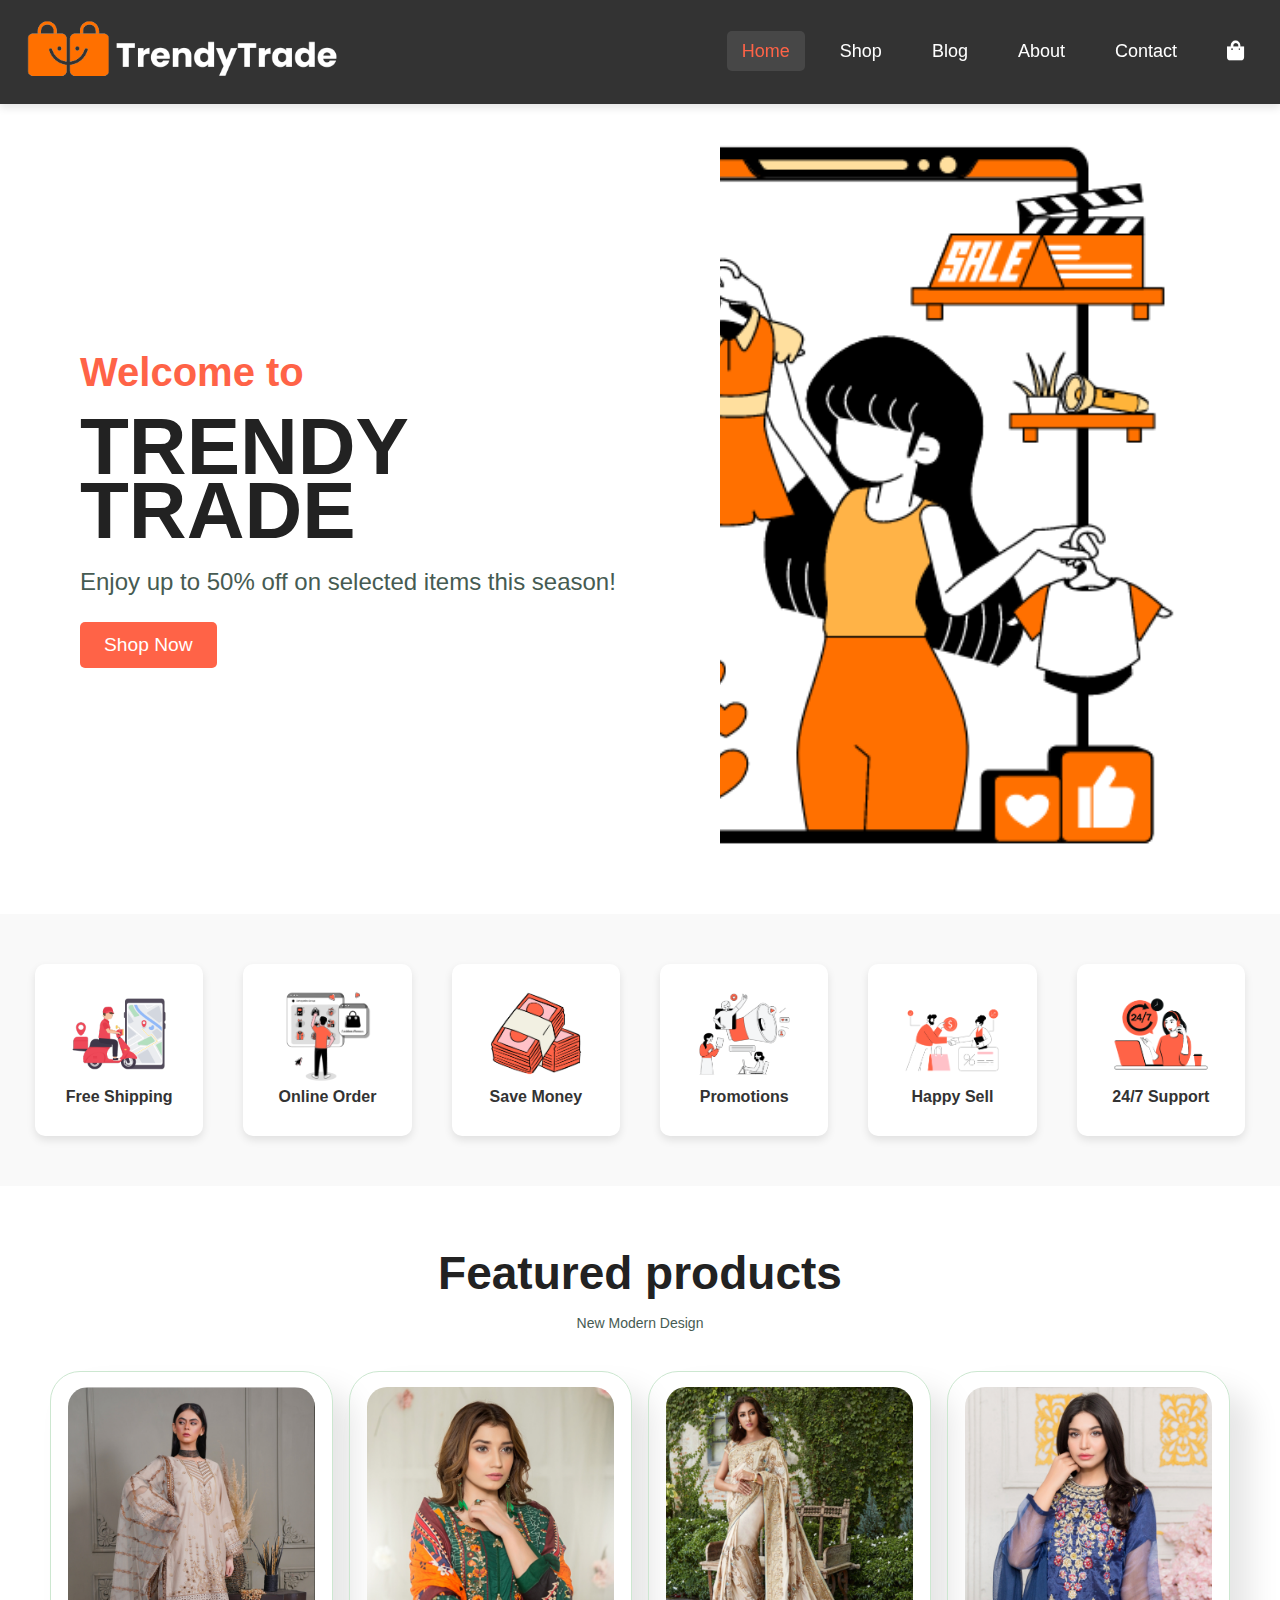
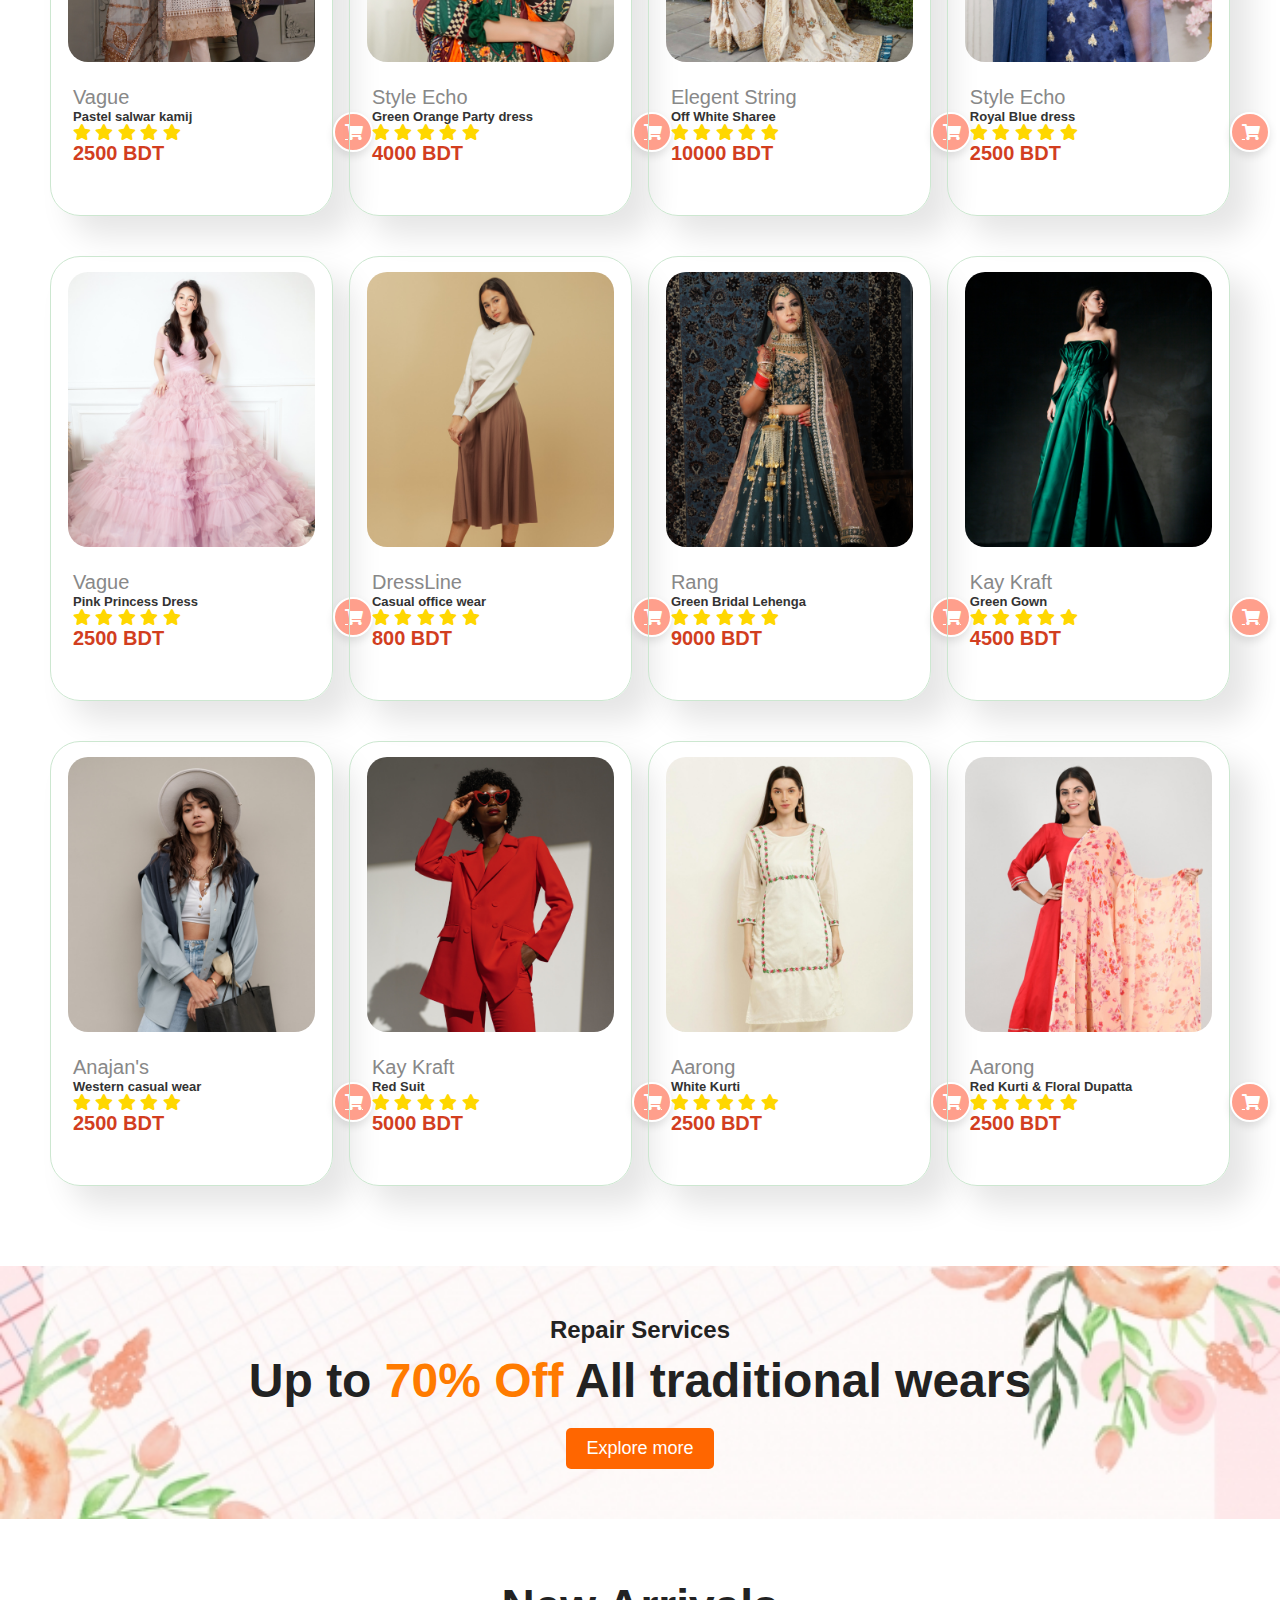
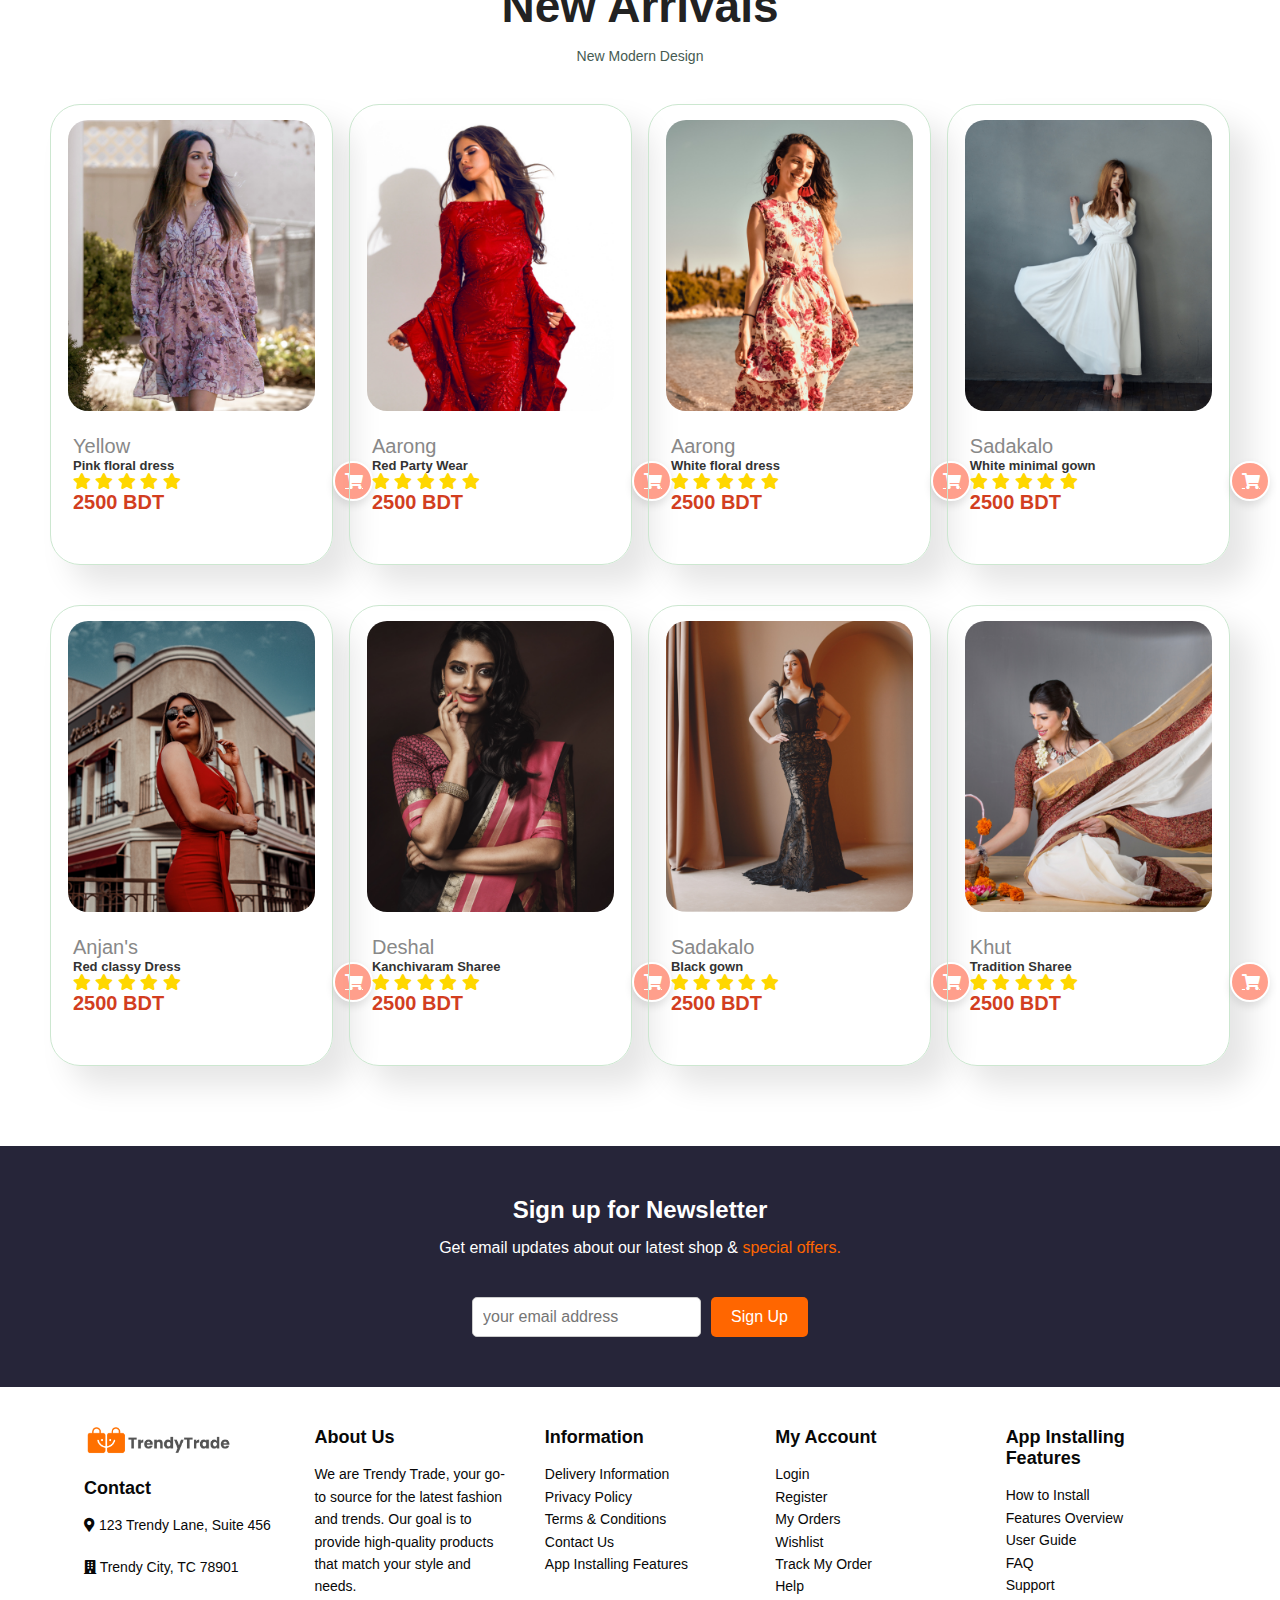
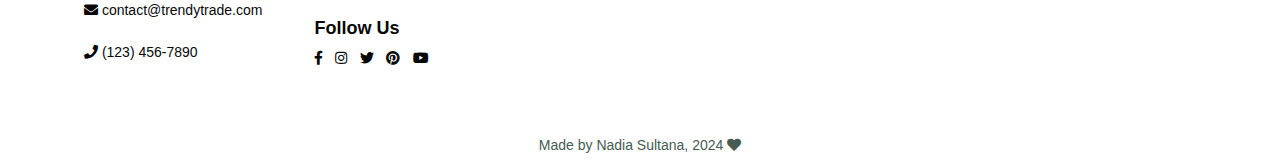
<file: e commerce app/index.html>
<!DOCTYPE html>
<html lang="en">
<head>
    <meta charset="UTF-8">
    <meta http-equiv="X-UA-Compatible" content="IE=edge">
    <meta name="viewport" content="width=device-width, initial-scale=1.0">
    <title>E-commerce website</title>
    <link rel="stylesheet" href="https://use.fontawesome.com/releases/v5.15.4/css/all.css">
    <link rel="stylesheet" href="style.css">
</head>
<body>

<section id="header">

    <a href="#"><img src="images/logo.png" class="logo" alt="Logo"></a>
    <div>
        <ul id="navbar">
            <li><a class="active" href="index.html">Home</a></li>
            <li><a href="shop.html">Shop</a></li>
            <li><a href="blog.html">Blog</a></li>
            <li><a href="about.html">About</a></li>
            <li><a href="contact.html">Contact</a></li>
            <li><a href="cart.html"><i class="fas fa-shopping-bag"></i></a></li>
        </ul>
    </div>
</section>

<section class="hero">
    <div class="hero-content">
        <h4>Welcome to</h4>
        <h1>Trendy Trade</h1>
        <p>Enjoy up to 50% off on selected items this season!</p>
        <a href="#shop" class="btn">Shop Now</a>
    </div>
        <div class="hero-image"></div>
</section>

<section id="feature" class="section-p1">
    <div class="fe-box">
        <img src="images/free shipping.png"alt="">
        <h6> Free Shipping </h6>
    </div>

    <div class="fe-box">
        <img src="images/online order.png"alt="">
        <h6> Online Order </h6>
    </div>

    <div class="fe-box">
        <img src="images/save money.png"alt="">
        <h6> Save Money </h6>
    </div>

    <div class="fe-box">
        <img src="images/promotions.png"alt="">
        <h6>Promotions </h6>
    </div>

    <div class="fe-box">
        <img src="images/happy sell.png"alt="">
        <h6> Happy Sell </h6>
    </div>

    <div class="fe-box">
        <img src="images/support.png"alt="">
        <h6> 24/7 Support </h6>
    </div>
</section>

<section id="product1" class="section-p1">
    <h2>Featured products</h2>
    <p>New Modern Design</p>
    <div class="pro-container">
        <div class="pro">
            <img src="images/product/i1.png" alt="">
            <div class="des">
                <span>Vague</span>
                <h5>Pastel salwar kamij</h5>
                <div class="star">
                    <i class="fas fa-star"></i>
                    <i class="fas fa-star"></i>
                    <i class="fas fa-star"></i>
                    <i class="fas fa-star"></i>
                    <i class="fas fa-star"></i>
                </div>
                <h4>2500 BDT</h4>
            </div>
            <a href="#"><i class="fas fa-shopping-cart"></i></a>
        </div>
        <div class="pro">
            <img src="images/product/i2.png" alt="">
            <div class="des">
                <span>Style Echo</span>
                <h5>Green Orange Party dress</h5>
                <div class="star">
                    <i class="fas fa-star"></i>
                    <i class="fas fa-star"></i>
                    <i class="fas fa-star"></i>
                    <i class="fas fa-star"></i>
                    <i class="fas fa-star"></i>
                </div>
                <h4>4000 BDT</h4>
            </div>
            <a href="#"><i class="fas fa-shopping-cart"></i></a>
        </div>
        <div class="pro">
            <img src="images/product/i3.png" alt="">
            <div class="des">
                <span>Elegent String</span>
                <h5>Off White Sharee</h5>
                <div class="star">
                    <i class="fas fa-star"></i>
                    <i class="fas fa-star"></i>
                    <i class="fas fa-star"></i>
                    <i class="fas fa-star"></i>
                    <i class="fas fa-star"></i>
                </div>
                <h4>10000 BDT</h4>
            </div>
            <a href="#"><i class="fas fa-shopping-cart"></i></a>
        </div>
        <div class="pro">
            <img src="images/product/i4.png" alt="">
            <div class="des">
                <span>Style Echo</span>
                <h5>Royal Blue dress</h5>
                <div class="star">
                    <i class="fas fa-star"></i>
                    <i class="fas fa-star"></i>
                    <i class="fas fa-star"></i>
                    <i class="fas fa-star"></i>
                    <i class="fas fa-star"></i>
                </div>
                <h4>2500 BDT</h4>
            </div>
            <a href="#"><i class="fas fa-shopping-cart"></i></a>
        </div>
        <div class="pro">
            <img src="images/product/i5.png" alt="">
            <div class="des">
                <span>Vague</span>
                <h5>Pink Princess Dress</h5>
                <div class="star">
                    <i class="fas fa-star"></i>
                    <i class="fas fa-star"></i>
                    <i class="fas fa-star"></i>
                    <i class="fas fa-star"></i>
                    <i class="fas fa-star"></i>
                </div>
                <h4>2500 BDT</h4>
            </div>
            <a href="#"><i class="fas fa-shopping-cart"></i></a>
        </div>
        <div class="pro">
            <img src="images/product/i6.png" alt="">
            <div class="des">
                <span>DressLine</span>
                <h5>Casual office wear</h5>
                <div class="star">
                    <i class="fas fa-star"></i>
                    <i class="fas fa-star"></i>
                    <i class="fas fa-star"></i>
                    <i class="fas fa-star"></i>
                    <i class="fas fa-star"></i>
                </div>
                <h4>800 BDT</h4>
            </div>
            <a href="#"><i class="fas fa-shopping-cart"></i></a>
        </div>
        <div class="pro">
            <img src="images/product/i7.png" alt="">
            <div class="des">
                <span>Rang</span>
                <h5>Green Bridal Lehenga</h5>
                <div class="star">
                    <i class="fas fa-star"></i>
                    <i class="fas fa-star"></i>
                    <i class="fas fa-star"></i>
                    <i class="fas fa-star"></i>
                    <i class="fas fa-star"></i>
                </div>
                <h4>9000 BDT</h4>
            </div>
            <a href="#"><i class="fas fa-shopping-cart"></i></a>
        </div>
        <div class="pro">
            <img src="images/product/i8.png" alt="">
            <div class="des">
                <span>Kay Kraft</span>
                <h5>Green Gown</h5>
                <div class="star">
                    <i class="fas fa-star"></i>
                    <i class="fas fa-star"></i>
                    <i class="fas fa-star"></i>
                    <i class="fas fa-star"></i>
                    <i class="fas fa-star"></i>
                </div>
                <h4>4500 BDT</h4>
            </div>
            <a href="#"><i class="fas fa-shopping-cart"></i></a>
        </div>
        <div class="pro">
            <img src="images/product/i9.png" alt="">
            <div class="des">
                <span>Anajan's</span>
                <h5>Western casual wear</h5>
                <div class="star">
                    <i class="fas fa-star"></i>
                    <i class="fas fa-star"></i>
                    <i class="fas fa-star"></i>
                    <i class="fas fa-star"></i>
                    <i class="fas fa-star"></i>
                </div>
                <h4>2500 BDT</h4>
            </div>
            <a href="#"><i class="fas fa-shopping-cart"></i></a>
        </div>
        <div class="pro">
            <img src="images/product/i10.png" alt="">
            <div class="des">
                <span>Kay Kraft</span>
                <h5>Red Suit</h5>
                <div class="star">
                    <i class="fas fa-star"></i>
                    <i class="fas fa-star"></i>
                    <i class="fas fa-star"></i>
                    <i class="fas fa-star"></i>
                    <i class="fas fa-star"></i>
                </div>
                <h4>5000 BDT</h4>
            </div>
            <a href="#"><i class="fas fa-shopping-cart"></i></a>
        </div>
        <div class="pro">
            <img src="images/product/i11.png" alt="">
            <div class="des">
                <span>Aarong</span>
                <h5>White Kurti</h5>
                <div class="star">
                    <i class="fas fa-star"></i>
                    <i class="fas fa-star"></i>
                    <i class="fas fa-star"></i>
                    <i class="fas fa-star"></i>
                    <i class="fas fa-star"></i>
                </div>
                <h4>2500 BDT</h4>
            </div>
            <a href="#"><i class="fas fa-shopping-cart"></i></a>
        </div>
        <div class="pro">
            <img src="images/product/i12.png" alt="">
            <div class="des">
                <span>Aarong</span>
                <h5>Red Kurti & Floral Dupatta</h5>
                <div class="star">
                    <i class="fas fa-star"></i>
                    <i class="fas fa-star"></i>
                    <i class="fas fa-star"></i>
                    <i class="fas fa-star"></i>
                    <i class="fas fa-star"></i>
                </div>
                <h4>2500 BDT</h4>
            </div>
            <a href="#"><i class="fas fa-shopping-cart"></i></a>
        </div>
        
    </div>
</section>

<section id="banner">
    <h4>Repair Services</h4>
    <h2>Up to <span> 70% Off</span> All traditional wears</h2>
    <button>Explore more</button>

</section>
<section id="product1" class="section-p1">
    <h2>New Arrivals</h2>
    <p>New Modern Design</p>
    <div class="pro-container">
        <div class="pro">
            <img src="images/product/i13.png" alt="">
            <div class="des">
                <span>Yellow</span>
                <h5>Pink floral dress</h5>
                <div class="star">
                    <i class="fas fa-star"></i>
                    <i class="fas fa-star"></i>
                    <i class="fas fa-star"></i>
                    <i class="fas fa-star"></i>
                    <i class="fas fa-star"></i>
                </div>
                <h4>2500 BDT</h4>
            </div>
            <a href="#"><i class="fas fa-shopping-cart"></i></a>
        </div>
        <div class="pro">
            <img src="images/product/i14.png" alt="">
            <div class="des">
                <span>Aarong</span>
                <h5>Red Party Wear</h5>
                <div class="star">
                    <i class="fas fa-star"></i>
                    <i class="fas fa-star"></i>
                    <i class="fas fa-star"></i>
                    <i class="fas fa-star"></i>
                    <i class="fas fa-star"></i>
                </div>
                <h4>2500 BDT</h4>
            </div>
            <a href="#"><i class="fas fa-shopping-cart"></i></a>
        </div>
        <div class="pro">
            <img src="images/product/i15.png" alt="">
            <div class="des">
                <span>Aarong</span>
                <h5>White floral dress</h5>
                <div class="star">
                    <i class="fas fa-star"></i>
                    <i class="fas fa-star"></i>
                    <i class="fas fa-star"></i>
                    <i class="fas fa-star"></i>
                    <i class="fas fa-star"></i>
                </div>
                <h4>2500 BDT</h4>
            </div>
            <a href="#"><i class="fas fa-shopping-cart"></i></a>
        </div>
        <div class="pro">
            <img src="images/product/i16.png" alt="">
            <div class="des">
                <span>Sadakalo</span>
                <h5>White minimal gown</h5>
                <div class="star">
                    <i class="fas fa-star"></i>
                    <i class="fas fa-star"></i>
                    <i class="fas fa-star"></i>
                    <i class="fas fa-star"></i>
                    <i class="fas fa-star"></i>
                </div>
                <h4>2500 BDT</h4>
            </div>
            <a href="#"><i class="fas fa-shopping-cart"></i></a>
        </div>
        <div class="pro">
            <img src="images/product/i17.png" alt="">
            <div class="des">
                <span>Anjan's</span>
                <h5>Red classy Dress</h5>
                <div class="star">
                    <i class="fas fa-star"></i>
                    <i class="fas fa-star"></i>
                    <i class="fas fa-star"></i>
                    <i class="fas fa-star"></i>
                    <i class="fas fa-star"></i>
                </div>
                <h4>2500 BDT</h4>
            </div>
            <a href="#"><i class="fas fa-shopping-cart"></i></a>
        </div>
        <div class="pro">
            <img src="images/product/i18.png" alt="">
            <div class="des">
                <span>Deshal</span>
                <h5>Kanchivaram Sharee</h5>
                <div class="star">
                    <i class="fas fa-star"></i>
                    <i class="fas fa-star"></i>
                    <i class="fas fa-star"></i>
                    <i class="fas fa-star"></i>
                    <i class="fas fa-star"></i>
                </div>
                <h4>2500 BDT</h4>
            </div>
            <a href="#"><i class="fas fa-shopping-cart"></i></a>
        </div>
        <div class="pro">
            <img src="images/product/i19.png" alt="">
            <div class="des">
                <span>Sadakalo</span>
                <h5>Black gown</h5>
                <div class="star">
                    <i class="fas fa-star"></i>
                    <i class="fas fa-star"></i>
                    <i class="fas fa-star"></i>
                    <i class="fas fa-star"></i>
                    <i class="fas fa-star"></i>
                </div>
                <h4>2500 BDT</h4>
            </div>
            <a href="#"><i class="fas fa-shopping-cart"></i></a>
        </div>
        <div class="pro">
            <img src="images/product/i20.png" alt="">
            <div class="des">
                <span>Khut</span>
                <h5>Tradition Sharee</h5>
                <div class="star">
                    <i class="fas fa-star"></i>
                    <i class="fas fa-star"></i>
                    <i class="fas fa-star"></i>
                    <i class="fas fa-star"></i>
                    <i class="fas fa-star"></i>
                </div>
                <h4>2500 BDT</h4>
            </div>
            <a href="#"><i class="fas fa-shopping-cart"></i></a>
        </div> 
    </div>
</section>

<section id="newsletter">
    <div class="newstext">
        <h4>Sign up for Newsletter</h4>  
        <p>Get email updates about our latest shop & <span>special offers.</span></p>
    </div>

    <div class="form">
        <input type="text" placeholder="your email address">
        <button>Sign Up</button>
    </div>
</section>

<footer class="section-p1">
    <div class="col">
        <img src="images/logo black.png" alt="Trendy Trade Logo">
        <h4>Contact</h4>
        <p><i class="fas fa-map-marker-alt"></i>   123 Trendy Lane, Suite 456</p>
    <p><i class="fas fa-building"></i>   Trendy City, TC 78901</p>
    <p><i class="fas fa-envelope"></i>   contact@trendytrade.com</p>
    <p><i class="fas fa-phone"></i>   (123) 456-7890</p>
    </div>
    <div class="col">
        <h4>About Us</h4>
        <p>We are Trendy Trade, your go-to source for the latest fashion and trends. Our goal is to provide high-quality products that match your style and needs.</p>
        <p>
            <h4>Follow Us</h4>
            <a href="https://facebook.com/trendytrade" target="_blank"><i class="fab fa-facebook-f"></i> </a>
            <a href="https://instagram.com/trendytrade" target="_blank"><i class="fab fa-instagram"></i></a>
            <a href="https://twitter.com/trendytrade" target="_blank"><i class="fab fa-twitter"></i></a>
            <a href="https://pinterst.com/trendytrade" target="_blank"><i class="fab fa-pinterest"></i></a>
            <a href="https://youtube.com/trendytrade" target="_blank"><i class="fab fa-youtube"></i></a>
        </p>
    </div>
    <div class="col">
        <h4>Information</h4>
        <p>
            <a href="#">Delivery Information</a><br>
            <a href="#">Privacy Policy</a><br>
            <a href="#">Terms & Conditions</a><br>
            <a href="#">Contact Us</a><br>
            <a href="#">App Installing Features</a>
        </p>
    </div>
    <div class="col">
        <h4>My Account</h4>
        <p>
            <a href="#">Login</a><br>
            <a href="#">Register</a><br>
            <a href="#">My Orders</a><br>
            <a href="#">Wishlist</a><br>
            <a href="#">Track My Order</a><br>
            <a href="#">Help</a>
        </p>
    </div>
    <div class="col">
        <h4>App Installing Features</h4>
        <p>
            <a href="#">How to Install</a><br>
            <a href="#">Features Overview</a><br>
            <a href="#">User Guide</a><br>
            <a href="#">FAQ</a><br>
            <a href="#">Support</a>
        </p>
    </div>
</footer>
<div class="copyright">
    <p>Made by Nadia Sultana, 2024  <i class="fas fa-heart"></i></p>
</div>



<script src="script.js"></script>
</body>
</html>
</file>
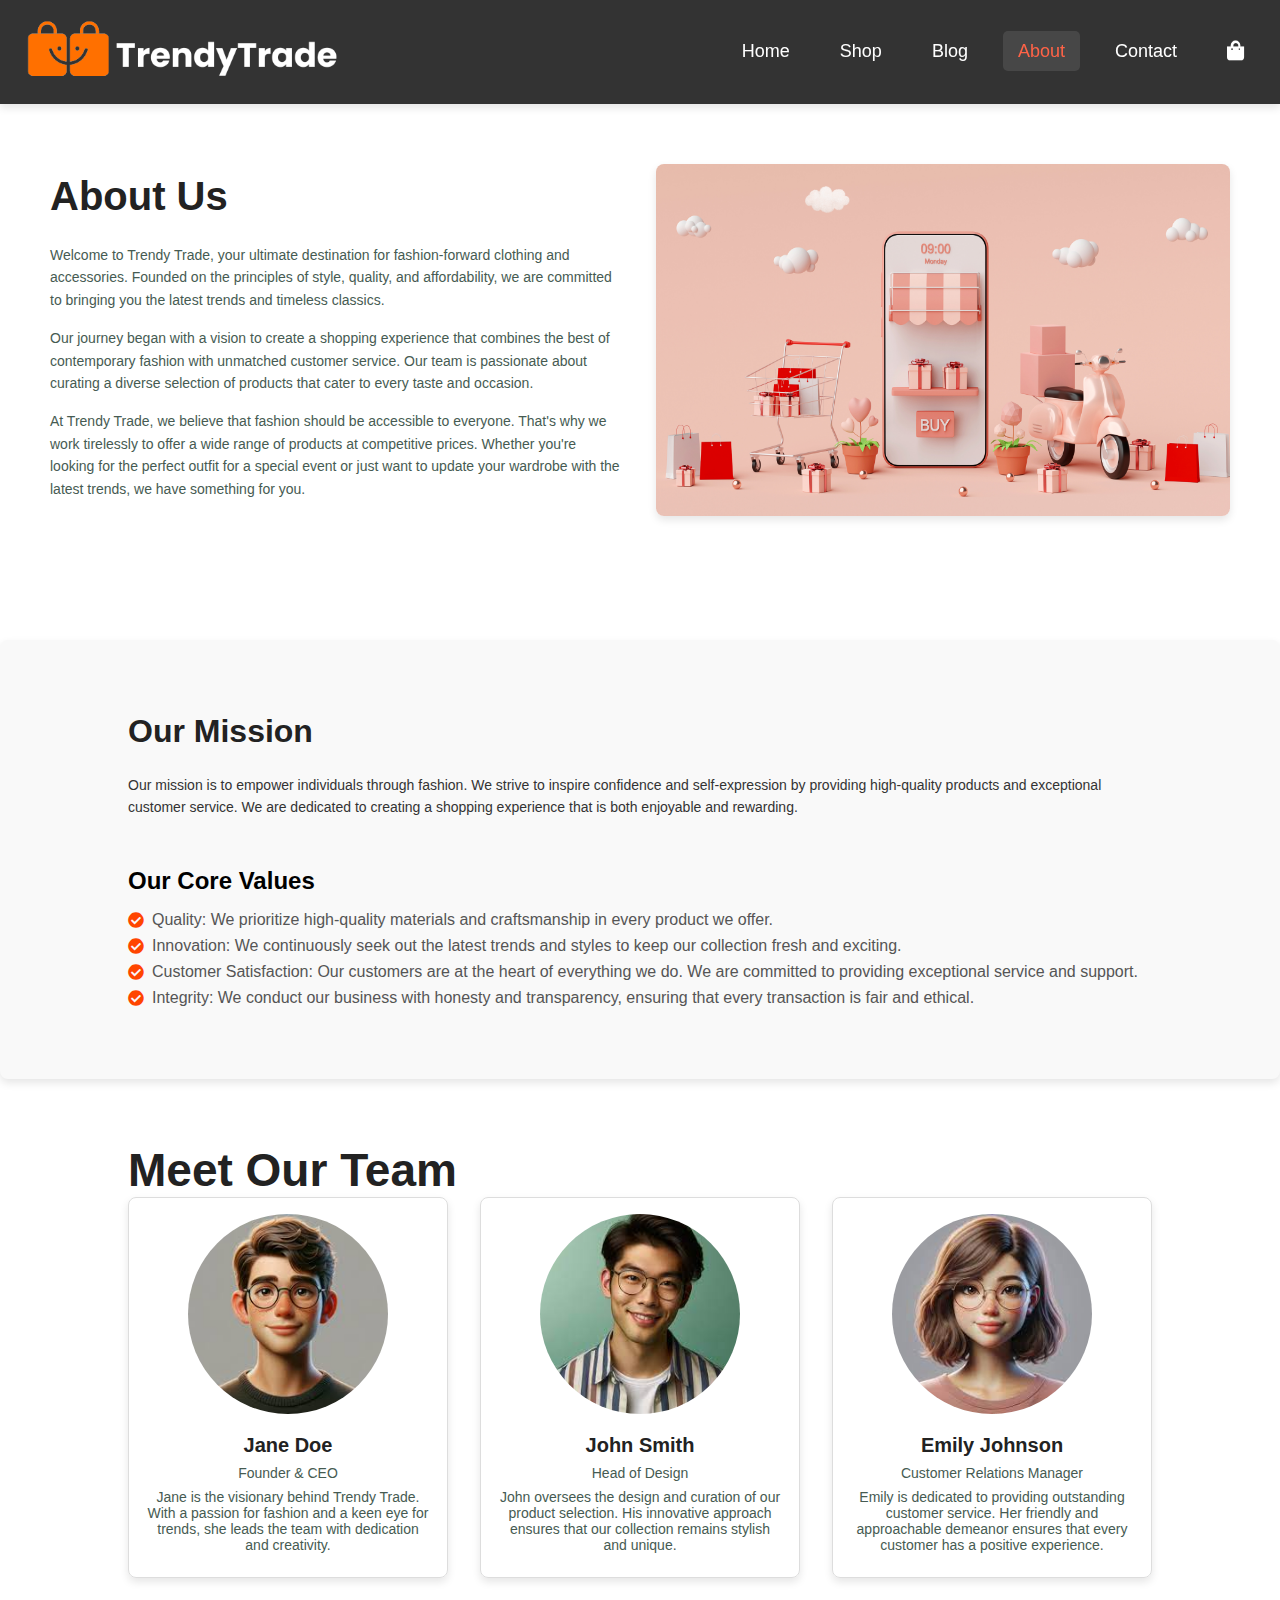
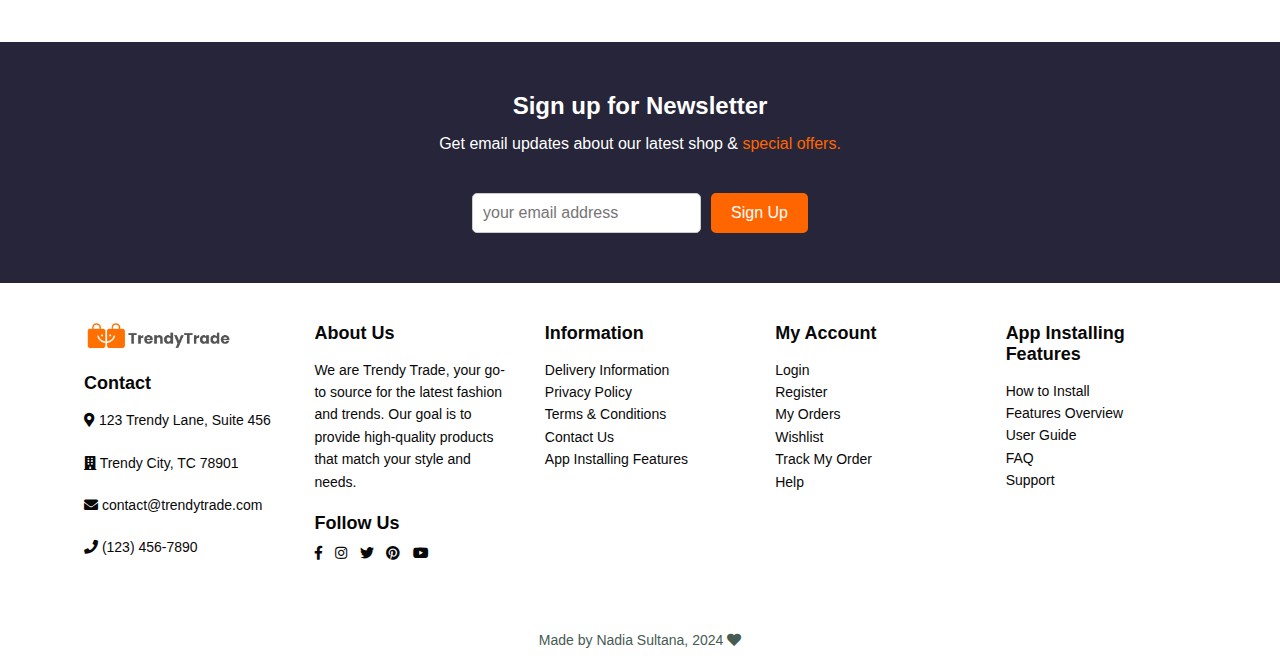
<file: e commerce app/about.html>
<!DOCTYPE html>
<html lang="en">
<head>
    <meta charset="UTF-8">
    <meta http-equiv="X-UA-Compatible" content="IE=edge">
    <meta name="viewport" content="width=device-width, initial-scale=1.0">
    <title>About Us - Trendy Trade</title>
    <link rel="stylesheet" href="https://use.fontawesome.com/releases/v5.15.4/css/all.css">
    <link rel="stylesheet" href="style.css">
</head>
<body>
<section id="header">
    <a href="#"><img src="images/logo.png" class="logo" alt="Logo"></a>
    <div>
        <ul id="navbar">
            <li><a href="index.html">Home</a></li>
            <li><a href="shop.html">Shop</a></li>
            <li><a href="blog.html">Blog</a></li>
            <li><a class="active" href="about.html">About</a></li>
            <li><a href="contact.html">Contact</a></li>
            <li><a href="cart.html"><i class="fas fa-shopping-bag"></i></a></li>
        </ul>
    </div>
</section>

<section id="about" class="section-p1">
    <div class="about-text">
        <h1>About Us</h1>
        <p>Welcome to Trendy Trade, your ultimate destination for fashion-forward clothing and accessories. Founded on the principles of style, quality, and affordability, we are committed to bringing you the latest trends and timeless classics.</p>
        <p>Our journey began with a vision to create a shopping experience that combines the best of contemporary fashion with unmatched customer service. Our team is passionate about curating a diverse selection of products that cater to every taste and occasion.</p>
        <p>At Trendy Trade, we believe that fashion should be accessible to everyone. That's why we work tirelessly to offer a wide range of products at competitive prices. Whether you're looking for the perfect outfit for a special event or just want to update your wardrobe with the latest trends, we have something for you.</p>
    </div>

    <div class="about-images">
        <img src="images/store.png" alt="Our Store">
    </div>
</section>

<section id="our-mission" class="section-p1">
    <div class="mission-text">
        <h2>Our Mission</h2>
        <p>Our mission is to empower individuals through fashion. We strive to inspire confidence and self-expression by providing high-quality products and exceptional customer service. We are dedicated to creating a shopping experience that is both enjoyable and rewarding.</p>
    </div>
    <div class="mission-values">
        <h3>Our Core Values</h3>
        <ul>
            <li><i class="fas fa-check-circle"></i> Quality: We prioritize high-quality materials and craftsmanship in every product we offer.</li>
            <li><i class="fas fa-check-circle"></i> Innovation: We continuously seek out the latest trends and styles to keep our collection fresh and exciting.</li>
            <li><i class="fas fa-check-circle"></i> Customer Satisfaction: Our customers are at the heart of everything we do. We are committed to providing exceptional service and support.</li>
            <li><i class="fas fa-check-circle"></i> Integrity: We conduct our business with honesty and transparency, ensuring that every transaction is fair and ethical.</li>
        </ul>
    </div>
</section>

<section id="team" class="section-p1">
    <h2>Meet Our Team</h2>
    <div class="team-container">
        <div class="team-member">
            <img src="images/f1" alt="Team Member 1">
            <h4>Jane Doe</h4>
            <p>Founder & CEO</p>
            <p>Jane is the visionary behind Trendy Trade. With a passion for fashion and a keen eye for trends, she leads the team with dedication and creativity.</p>
        </div>
        <div class="team-member">
            <img src="images/f3" alt="Team Member 2">
            <h4>John Smith</h4>
            <p>Head of Design</p>
            <p>John oversees the design and curation of our product selection. His innovative approach ensures that our collection remains stylish and unique.</p>
        </div>
        <div class="team-member">
            <img src="images/f2" alt="Team Member 3">
            <h4>Emily Johnson</h4>
            <p>Customer Relations Manager</p>
            <p>Emily is dedicated to providing outstanding customer service. Her friendly and approachable demeanor ensures that every customer has a positive experience.</p>
        </div>
    </div>
</section>

<section id="newsletter">
    <div class="newstext">
        <h4>Sign up for Newsletter</h4>  
        <p>Get email updates about our latest shop & <span>special offers.</span></p>
    </div>

    <div class="form">
        <input type="text" placeholder="your email address">
        <button>Sign Up</button>
    </div>
</section>

<footer class="section-p1">
    <div class="col">
        <img src="images/logo black.png" alt="Trendy Trade Logo">
        <h4>Contact</h4>
        <p><i class="fas fa-map-marker-alt"></i>   123 Trendy Lane, Suite 456</p>
    <p><i class="fas fa-building"></i>   Trendy City, TC 78901</p>
    <p><i class="fas fa-envelope"></i>   contact@trendytrade.com</p>
    <p><i class="fas fa-phone"></i>   (123) 456-7890</p>
    </div>
    <div class="col">
        <h4>About Us</h4>
        <p>We are Trendy Trade, your go-to source for the latest fashion and trends. Our goal is to provide high-quality products that match your style and needs.</p>
        <p>
            <h4>Follow Us</h4>
            <a href="https://facebook.com/trendytrade" target="_blank"><i class="fab fa-facebook-f"></i> </a>
            <a href="https://instagram.com/trendytrade" target="_blank"><i class="fab fa-instagram"></i></a>
            <a href="https://twitter.com/trendytrade" target="_blank"><i class="fab fa-twitter"></i></a>
            <a href="https://pinterst.com/trendytrade" target="_blank"><i class="fab fa-pinterest"></i></a>
            <a href="https://youtube.com/trendytrade" target="_blank"><i class="fab fa-youtube"></i></a>
        </p>
    </div>
    <div class="col">
        <h4>Information</h4>
        <p>
            <a href="#">Delivery Information</a><br>
            <a href="#">Privacy Policy</a><br>
            <a href="#">Terms & Conditions</a><br>
            <a href="#">Contact Us</a><br>
            <a href="#">App Installing Features</a>
        </p>
    </div>
    <div class="col">
        <h4>My Account</h4>
        <p>
            <a href="#">Login</a><br>
            <a href="#">Register</a><br>
            <a href="#">My Orders</a><br>
            <a href="#">Wishlist</a><br>
            <a href="#">Track My Order</a><br>
            <a href="#">Help</a>
        </p>
    </div>
    <div class="col">
        <h4>App Installing Features</h4>
        <p>
            <a href="#">How to Install</a><br>
            <a href="#">Features Overview</a><br>
            <a href="#">User Guide</a><br>
            <a href="#">FAQ</a><br>
            <a href="#">Support</a>
        </p>
    </div>
</footer>
<div class="copyright">
    <p>Made by Nadia Sultana, 2024  <i class="fas fa-heart"></i></p>
</div>



<script src="script.js"></script>
</body>
</html>
</file>
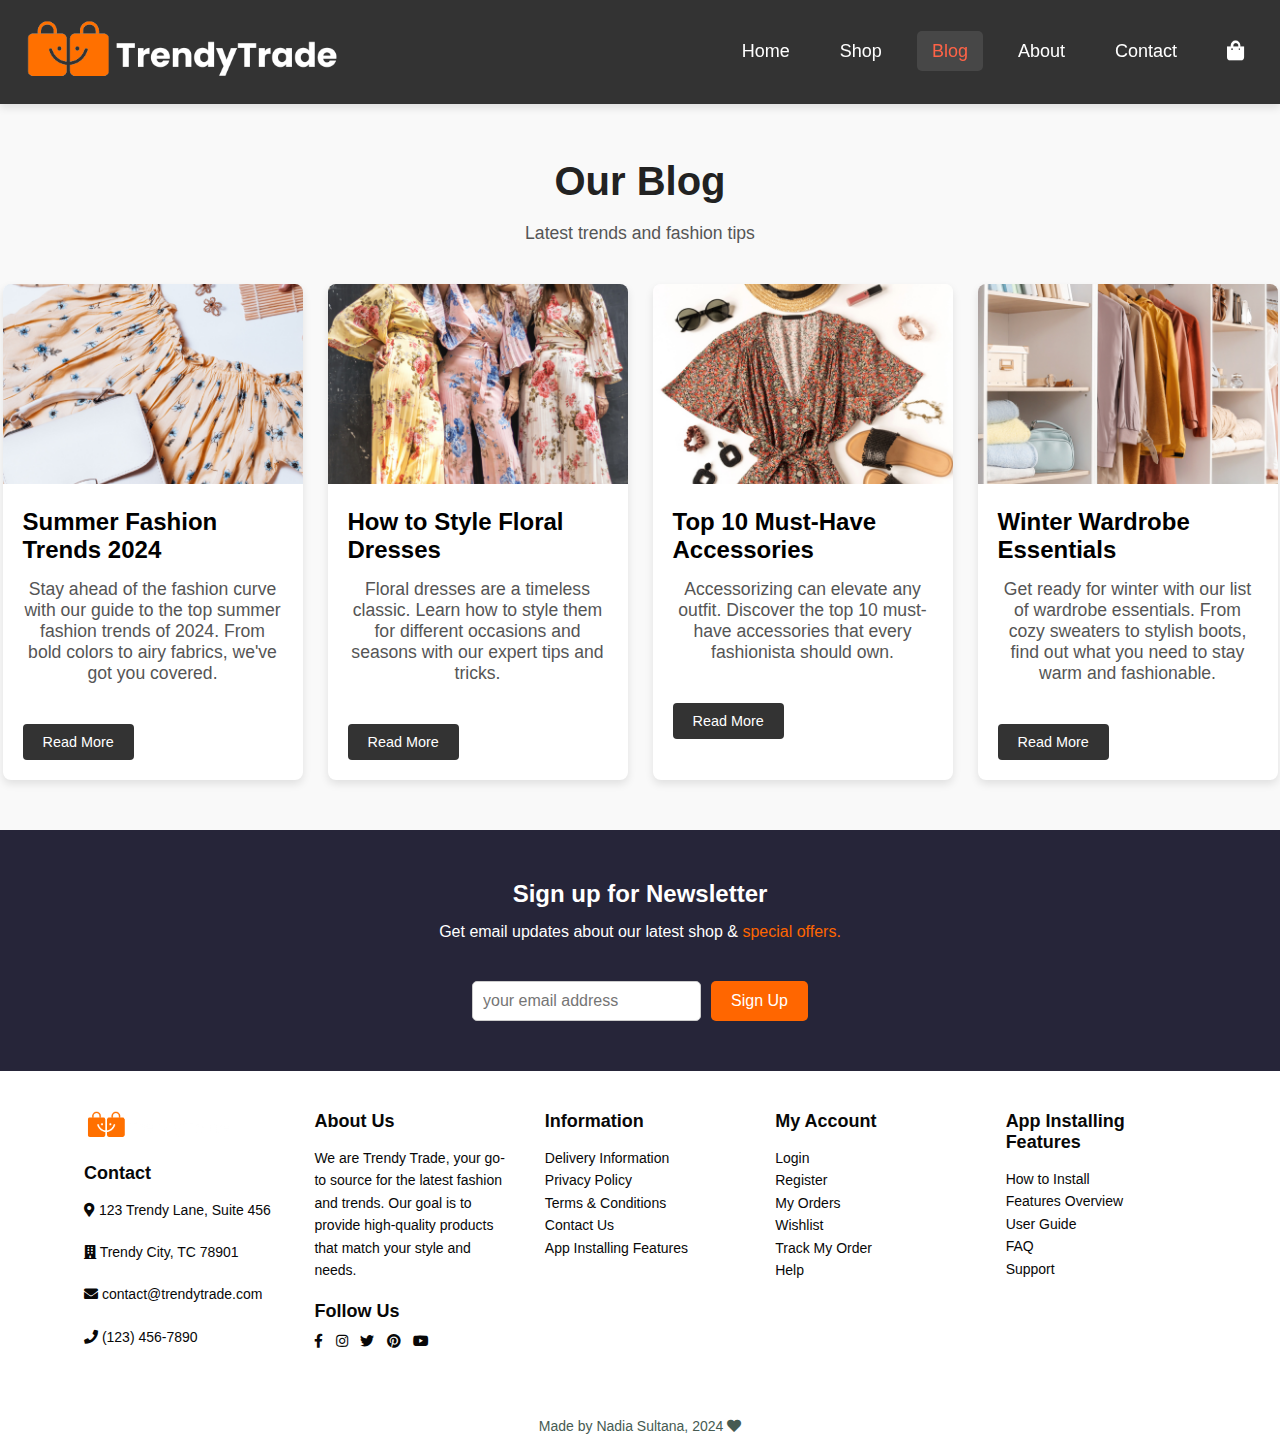
<file: e commerce app/blog.html>
<!DOCTYPE html>
<html lang="en">
<head>
    <meta charset="UTF-8">
    <meta name="viewport" content="width=device-width, initial-scale=1.0">
    <title>Blog - Trendy Trade</title>
    <link rel="stylesheet" href="https://use.fontawesome.com/releases/v5.15.4/css/all.css">
    <link rel="stylesheet" href="style.css">
</head>
<body>

<section id="header">
    <a href="index.html"><img src="images/logo.png" class="logo" alt="Logo"></a>
    <div>
        <ul id="navbar">
            <li><a href="index.html">Home</a></li>
            <li><a href="shop.html">Shop</a></li>
            <li><a class="active" href="blog.html">Blog</a></li>
            <li><a href="about.html">About</a></li>
            <li><a href="contact.html">Contact</a></li>
            <li><a href="cart.html"><i class="fas fa-shopping-bag"></i></a></li>
        </ul>
    </div>
</section>

<section id="blog" class="section-p1">
    <h2>Our Blog</h2>
    <p>Latest trends and fashion tips</p>
    <div class="blog-container">
        <div class="blog-post">
            <img src="images/blog/b1.png" alt="Blog Image 1">
            <div class="blog-content">
                <h3>Summer Fashion Trends 2024</h3>
                <p>Stay ahead of the fashion curve with our guide to the top summer fashion trends of 2024. From bold colors to airy fabrics, we've got you covered.</p>
                <a href="#" class="btn">Read More</a>
            </div>
        </div>
        <div class="blog-post">
            <img src="images/blog/b2.png" alt="Blog Image 2">
            <div class="blog-content">
                <h3>How to Style Floral Dresses</h3>
                <p>Floral dresses are a timeless classic. Learn how to style them for different occasions and seasons with our expert tips and tricks.</p>
                <a href="#" class="btn">Read More</a>
            </div>
        </div>
        <div class="blog-post">
            <img src="images/blog/b3.png" alt="Blog Image 3">
            <div class="blog-content">
                <h3>Top 10 Must-Have Accessories</h3>
                <p>Accessorizing can elevate any outfit. Discover the top 10 must-have accessories that every fashionista should own.</p>
                <a href="#" class="btn">Read More</a>
            </div>
        </div>
        <div class="blog-post">
            <img src="images/blog/b4.png" alt="Blog Image 4">
            <div class="blog-content">
                <h3>Winter Wardrobe Essentials</h3>
                <p>Get ready for winter with our list of wardrobe essentials. From cozy sweaters to stylish boots, find out what you need to stay warm and fashionable.</p>
                <a href="#" class="btn">Read More</a>
            </div>
        </div>
    </div>
</section>

<section id="newsletter">
    <div class="newstext">
        <h4>Sign up for Newsletter</h4>  
        <p>Get email updates about our latest shop & <span>special offers.</span></p>
    </div>
    <div class="form">
        <input type="text" placeholder="your email address">
        <button>Sign Up</button>
    </div>
</section>

<footer class="section-p1">
    <div class="col">
        <img src="images/logo.png" alt="Trendy Trade Logo">
        <h4>Contact</h4>
        <p><i class="fas fa-map-marker-alt"></i> 123 Trendy Lane, Suite 456</p>
        <p><i class="fas fa-building"></i> Trendy City, TC 78901</p>
        <p><i class="fas fa-envelope"></i> contact@trendytrade.com</p>
        <p><i class="fas fa-phone"></i> (123) 456-7890</p>
    </div>
    <div class="col">
        <h4>About Us</h4>
        <p>We are Trendy Trade, your go-to source for the latest fashion and trends. Our goal is to provide high-quality products that match your style and needs.</p>
        <h4>Follow Us</h4>
        <a href="https://facebook.com/trendytrade" target="_blank"><i class="fab fa-facebook-f"></i></a>
        <a href="https://instagram.com/trendytrade" target="_blank"><i class="fab fa-instagram"></i></a>
        <a href="https://twitter.com/trendytrade" target="_blank"><i class="fab fa-twitter"></i></a>
        <a href="https://pinterest.com/trendytrade" target="_blank"><i class="fab fa-pinterest"></i></a>
        <a href="https://youtube.com/trendytrade" target="_blank"><i class="fab fa-youtube"></i></a>
    </div>
    <div class="col">
        <h4>Information</h4>
        <p>
            <a href="#">Delivery Information</a><br>
            <a href="#">Privacy Policy</a><br>
            <a href="#">Terms & Conditions</a><br>
            <a href="#">Contact Us</a><br>
            <a href="#">App Installing Features</a>
        </p>
    </div>
    <div class="col">
        <h4>My Account</h4>
        <p>
            <a href="#">Login</a><br>
            <a href="#">Register</a><br>
            <a href="#">My Orders</a><br>
            <a href="#">Wishlist</a><br>
            <a href="#">Track My Order</a><br>
            <a href="#">Help</a>
        </p>
    </div>
    <div class="col">
        <h4>App Installing Features</h4>
        <p>
            <a href="#">How to Install</a><br>
            <a href="#">Features Overview</a><br>
            <a href="#">User Guide</a><br>
            <a href="#">FAQ</a><br>
            <a href="#">Support</a>
        </p>
    </div>
</footer>
<div class="copyright">
    <p>Made by Nadia Sultana, 2024 <i class="fas fa-heart"></i></p>
</div>

<script src="script.js"></script>
</body>
</html>
</file>
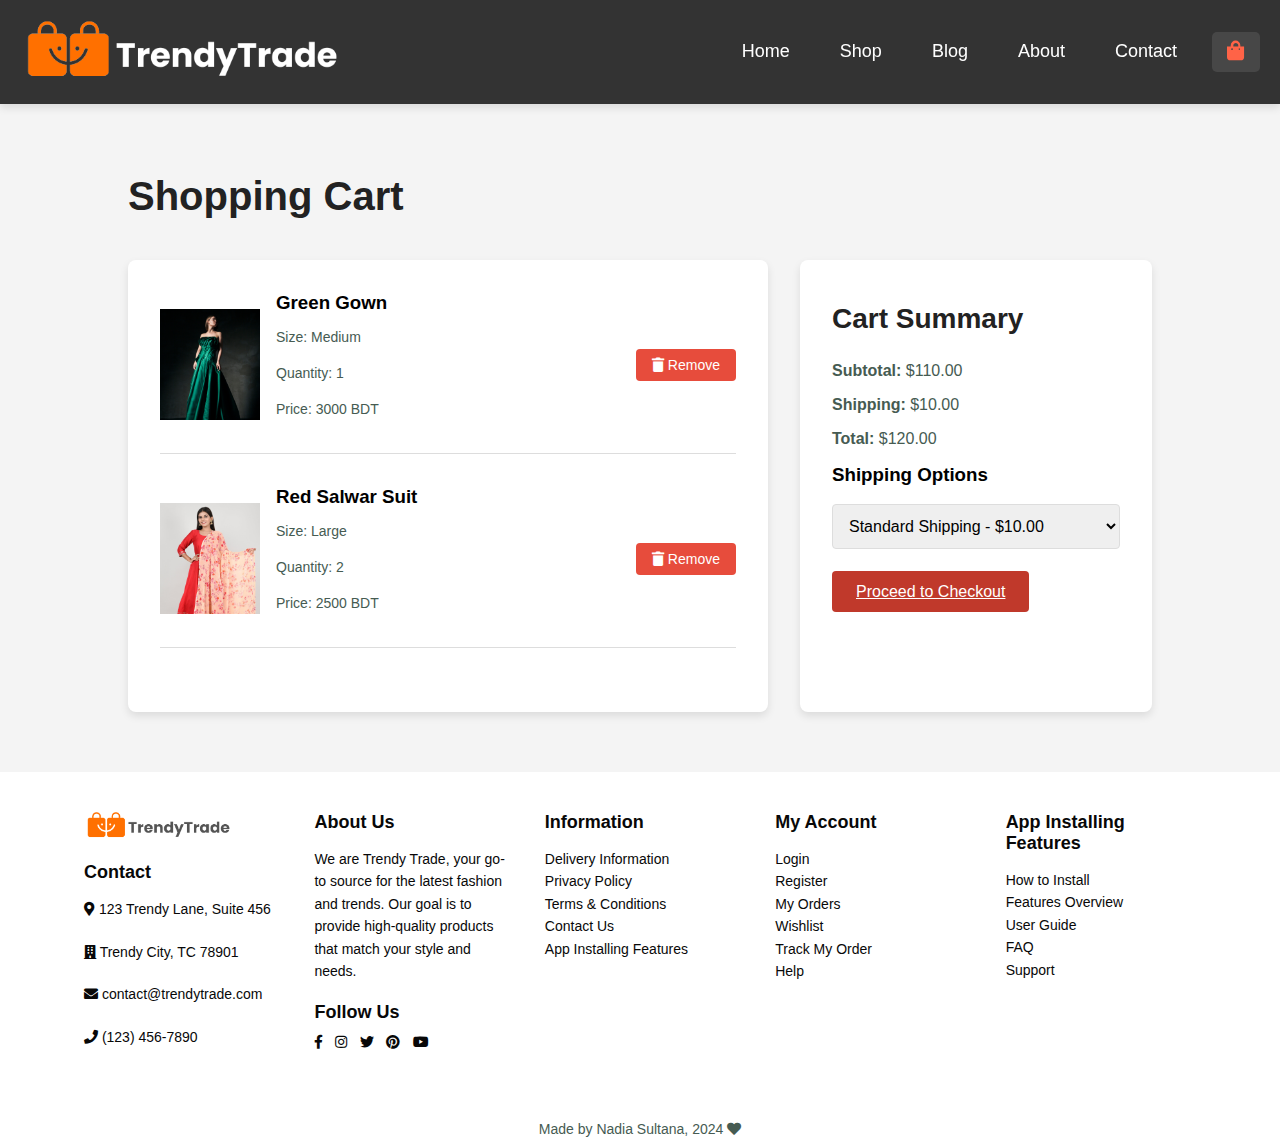
<file: e commerce app/cart.html>
<!DOCTYPE html>
<html lang="en">
<head>
    <meta charset="UTF-8">
    <meta http-equiv="X-UA-Compatible" content="IE=edge">
    <meta name="viewport" content="width=device-width, initial-scale=1.0">
    <title>E-commerce website</title>
    <link rel="stylesheet" href="https://use.fontawesome.com/releases/v5.15.4/css/all.css">
    <link rel="stylesheet" href="style.css">
</head>
<body>

<section id="header">

    <a href="#"><img src="images/logo.png" class="logo" alt="Logo"></a>
    <div>
        <ul id="navbar">
            <li><a href="index.html">Home</a></li>
            <li><a href="shop.html">Shop</a></li>
            <li><a href="blog.html">Blog</a></li>
            <li><a href="about.html">About</a></li>
            <li><a href="contact.html">Contact</a></li>
            <li><a class="active" href="cart.html"><i class="fas fa-shopping-bag"></i></a></li>
        </ul>
    </div>
</section>

<main>
    <section id="cart" class="section-p1">
        <h1>Shopping Cart</h1>

        <div class="cart-container">
            <!-- Cart Items -->
            <div class="cart-items">
                <div class="cart-item">
                    <img src="images/product/i8.png" alt="Product 1">
                    <div class="cart-item-details">
                        <h3>Green Gown</h3>
                        <p>Size: Medium</p>
                        <p>Quantity: 1</p>
                        <p>Price: 3000 BDT </p>
                    </div>
                    <button class="remove-btn"><i class="fas fa-trash"></i> Remove</button>
                </div>
                
                <div class="cart-item">
                    <img src="images/product/i12.png" alt="Product 2">
                    <div class="cart-item-details">
                        <h3>Red Salwar Suit</h3>
                        <p>Size: Large</p>
                        <p>Quantity: 2</p>
                        <p>Price: 2500 BDT</p>
                    </div>
                    <button class="remove-btn"><i class="fas fa-trash"></i> Remove</button>
                </div>

                <!-- Add more cart items here -->
            </div>

            <!-- Cart Summary -->
            <div class="cart-summary">
                <h2>Cart Summary</h2>
                <p><strong>Subtotal:</strong> $110.00</p>
                <p><strong>Shipping:</strong> $10.00</p>
                <p><strong>Total:</strong> $120.00</p>

                <h3>Shipping Options</h3><br>
                <select name="shipping" id="shipping-options">
                    <option value="standard">Standard Shipping - $10.00</option>
                    <option value="express">Express Shipping - $25.00</option>
                    <option value="overnight">Overnight Shipping - $50.00</option>
                </select><br><br>

                <a href="checkout.html" class="btn checkout-btn">Proceed to Checkout</a>
            </div>
        </div>
    </section>
</main>


    <footer class="section-p1">
        <div class="col">
            <img src="images/logo black.png" alt="Trendy Trade Logo">
            <h4>Contact</h4>
            <p><i class="fas fa-map-marker-alt"></i>   123 Trendy Lane, Suite 456</p>
        <p><i class="fas fa-building"></i>   Trendy City, TC 78901</p>
        <p><i class="fas fa-envelope"></i>   contact@trendytrade.com</p>
        <p><i class="fas fa-phone"></i>   (123) 456-7890</p>
        </div>
        <div class="col">
            <h4>About Us</h4>
            <p>We are Trendy Trade, your go-to source for the latest fashion and trends. Our goal is to provide high-quality products that match your style and needs.</p>
            <p>
                <h4>Follow Us</h4>
                <a href="https://facebook.com/trendytrade" target="_blank"><i class="fab fa-facebook-f"></i> </a>
                <a href="https://instagram.com/trendytrade" target="_blank"><i class="fab fa-instagram"></i></a>
                <a href="https://twitter.com/trendytrade" target="_blank"><i class="fab fa-twitter"></i></a>
                <a href="https://pinterst.com/trendytrade" target="_blank"><i class="fab fa-pinterest"></i></a>
                <a href="https://youtube.com/trendytrade" target="_blank"><i class="fab fa-youtube"></i></a>
            </p>
        </div>
        <div class="col">
            <h4>Information</h4>
            <p>
                <a href="#">Delivery Information</a><br>
                <a href="#">Privacy Policy</a><br>
                <a href="#">Terms & Conditions</a><br>
                <a href="#">Contact Us</a><br>
                <a href="#">App Installing Features</a>
            </p>
        </div>
        <div class="col">
            <h4>My Account</h4>
            <p>
                <a href="#">Login</a><br>
                <a href="#">Register</a><br>
                <a href="#">My Orders</a><br>
                <a href="#">Wishlist</a><br>
                <a href="#">Track My Order</a><br>
                <a href="#">Help</a>
            </p>
        </div>
        <div class="col">
            <h4>App Installing Features</h4>
            <p>
                <a href="#">How to Install</a><br>
                <a href="#">Features Overview</a><br>
                <a href="#">User Guide</a><br>
                <a href="#">FAQ</a><br>
                <a href="#">Support</a>
            </p>
        </div>
    </footer>
    <div class="copyright">
        <p>Made by Nadia Sultana, 2024  <i class="fas fa-heart"></i></p>
    </div>
    
    
    
    <script src="script.js"></script>
    </body>
    </html>
</file>
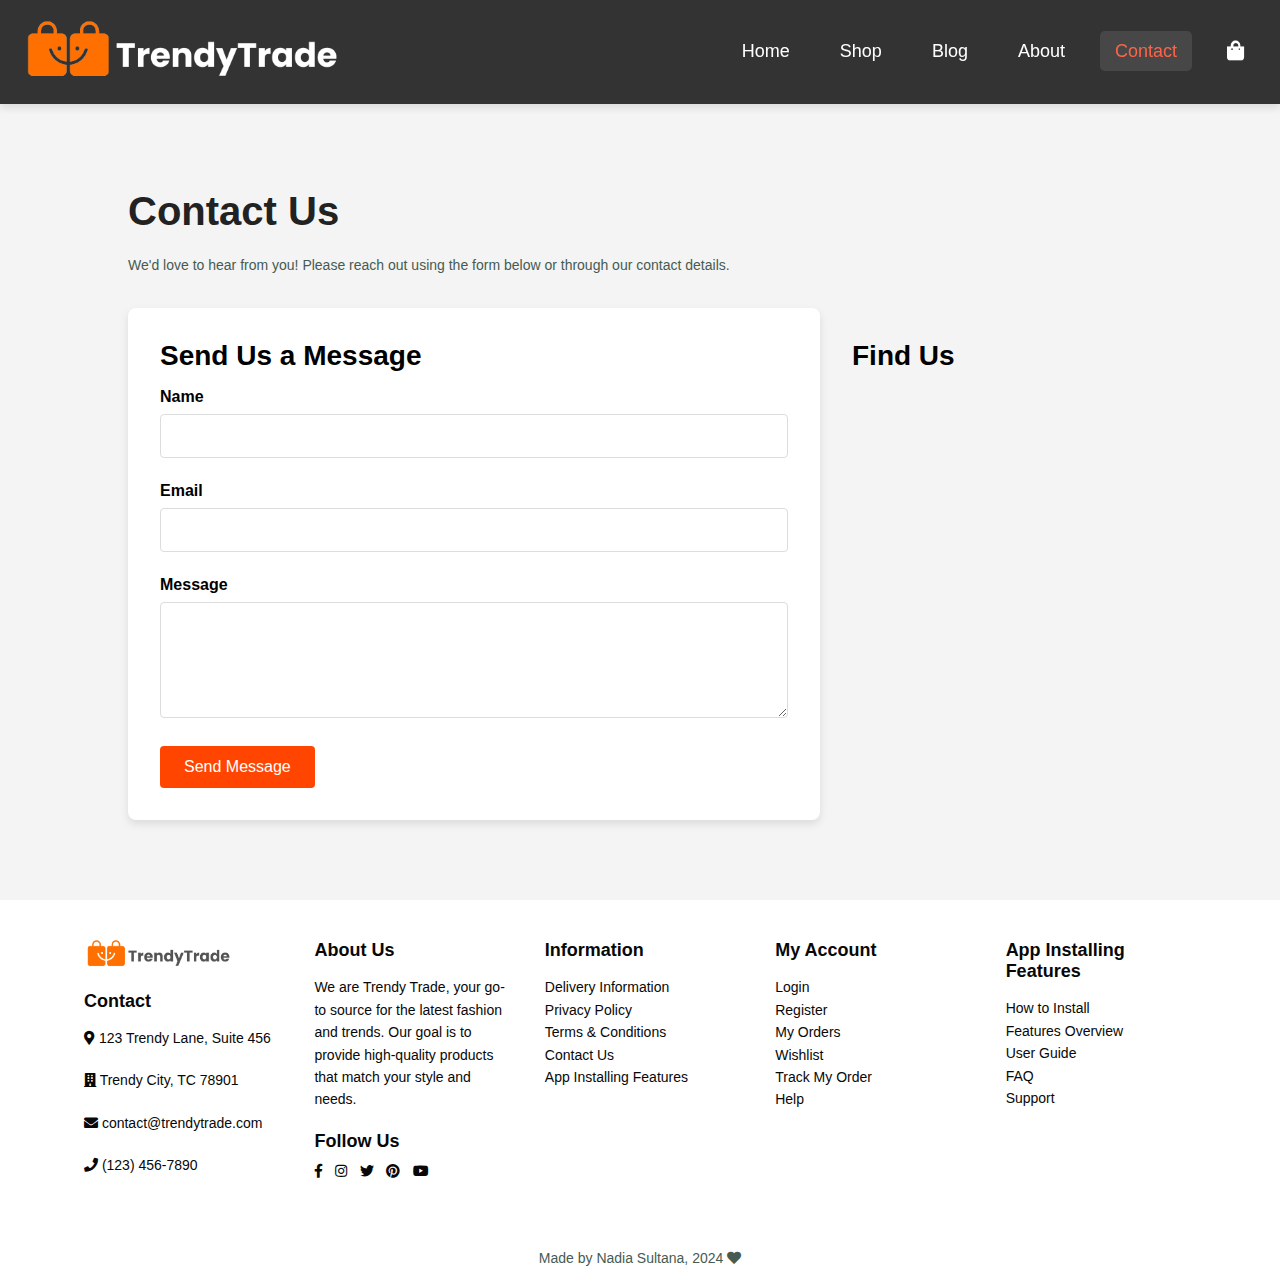
<file: e commerce app/contact.html>
<!DOCTYPE html>
<html lang="en">
<head>
    <meta charset="UTF-8">
    <meta http-equiv="X-UA-Compatible" content="IE=edge">
    <meta name="viewport" content="width=device-width, initial-scale=1.0">
    <title>Contact Us - Trendy Trade</title>
    <link rel="stylesheet" href="https://use.fontawesome.com/releases/v5.15.4/css/all.css">
    <link rel="stylesheet" href="style.css">
</head>
<body>
    <section id="header">
    
        <a href="#"><img src="images/logo.png" class="logo" alt="Logo"></a>
        <div>
            <ul id="navbar">
                <li><a href="index.html">Home</a></li>
                <li><a href="shop.html">Shop</a></li>
                <li><a href="blog.html">Blog</a></li>
                <li><a href="about.html">About</a></li>
                <li><a class="active" href="contact.html">Contact</a></li>
                <li><a href="cart.html"><i class="fas fa-shopping-bag"></i></a></li>
            </ul>
        </div>
    </section>
<section id="contact" class="section-p1">
    <h2>Contact Us</h2>
    <p>We'd love to hear from you! Please reach out using the form below or through our contact details.</p>
    
    <div class="contact-container">
        <!-- Contact Form -->
        <div class="contact-form">
            <h3>Send Us a Message</h3>
            <form action="#" method="post">
                <div class="form-group">
                    <label for="name">Name</label>
                    <input type="text" id="name" name="name" required>
                </div>
                <div class="form-group">
                    <label for="email">Email</label>
                    <input type="email" id="email" name="email" required>
                </div>
                <div class="form-group">
                    <label for="message">Message</label>
                    <textarea id="message" name="message" rows="5" required></textarea>
                </div>
                <button type="submit" class="btn">Send Message</button>
            </form>
        </div>

    <!-- Google Maps -->
    <div class="map-container">
        <h3>Find Us</h3>
        <iframe src="https://www.google.com/maps/embed?pb=!1m18!1m12!1m3!1d3153.827087542131!2d-122.4194186846815!3d37.77492927975963!2m3!1f0!2f0!3f0!3m2!1i1024!2i768!4f13.1!3m3!1m2!1s0x8085808c22c922e7%3A0x5f6d9bb6ecf544c6!2sSan%20Francisco%2C%20CA%2094152!5e0!3m2!1sen!2sus!4v1638218765347!5m2!1sen!2sus" 
        width="100%" height="400" style="border:0;" allowfullscreen="" loading="lazy"></iframe>
    </div>
</section>

<footer class="section-p1">
    <div class="col">
        <img src="images/logo black.png" alt="Trendy Trade Logo">
        <h4>Contact</h4>
        <p><i class="fas fa-map-marker-alt"></i>   123 Trendy Lane, Suite 456</p>
    <p><i class="fas fa-building"></i>   Trendy City, TC 78901</p>
    <p><i class="fas fa-envelope"></i>   contact@trendytrade.com</p>
    <p><i class="fas fa-phone"></i>   (123) 456-7890</p>
    </div>
    <div class="col">
        <h4>About Us</h4>
        <p>We are Trendy Trade, your go-to source for the latest fashion and trends. Our goal is to provide high-quality products that match your style and needs.</p>
        <p>
            <h4>Follow Us</h4>
            <a href="https://facebook.com/trendytrade" target="_blank"><i class="fab fa-facebook-f"></i> </a>
            <a href="https://instagram.com/trendytrade" target="_blank"><i class="fab fa-instagram"></i></a>
            <a href="https://twitter.com/trendytrade" target="_blank"><i class="fab fa-twitter"></i></a>
            <a href="https://pinterst.com/trendytrade" target="_blank"><i class="fab fa-pinterest"></i></a>
            <a href="https://youtube.com/trendytrade" target="_blank"><i class="fab fa-youtube"></i></a>
        </p>
    </div>
    <div class="col">
        <h4>Information</h4>
        <p>
            <a href="#">Delivery Information</a><br>
            <a href="#">Privacy Policy</a><br>
            <a href="#">Terms & Conditions</a><br>
            <a href="#">Contact Us</a><br>
            <a href="#">App Installing Features</a>
        </p>
    </div>
    <div class="col">
        <h4>My Account</h4>
        <p>
            <a href="#">Login</a><br>
            <a href="#">Register</a><br>
            <a href="#">My Orders</a><br>
            <a href="#">Wishlist</a><br>
            <a href="#">Track My Order</a><br>
            <a href="#">Help</a>
        </p>
    </div>
    <div class="col">
        <h4>App Installing Features</h4>
        <p>
            <a href="#">How to Install</a><br>
            <a href="#">Features Overview</a><br>
            <a href="#">User Guide</a><br>
            <a href="#">FAQ</a><br>
            <a href="#">Support</a>
        </p>
    </div>
</footer>
<div class="copyright">
    <p>Made by Nadia Sultana, 2024  <i class="fas fa-heart"></i></p>
</div>



<script src="script.js"></script>
</body>
</html>
</file>
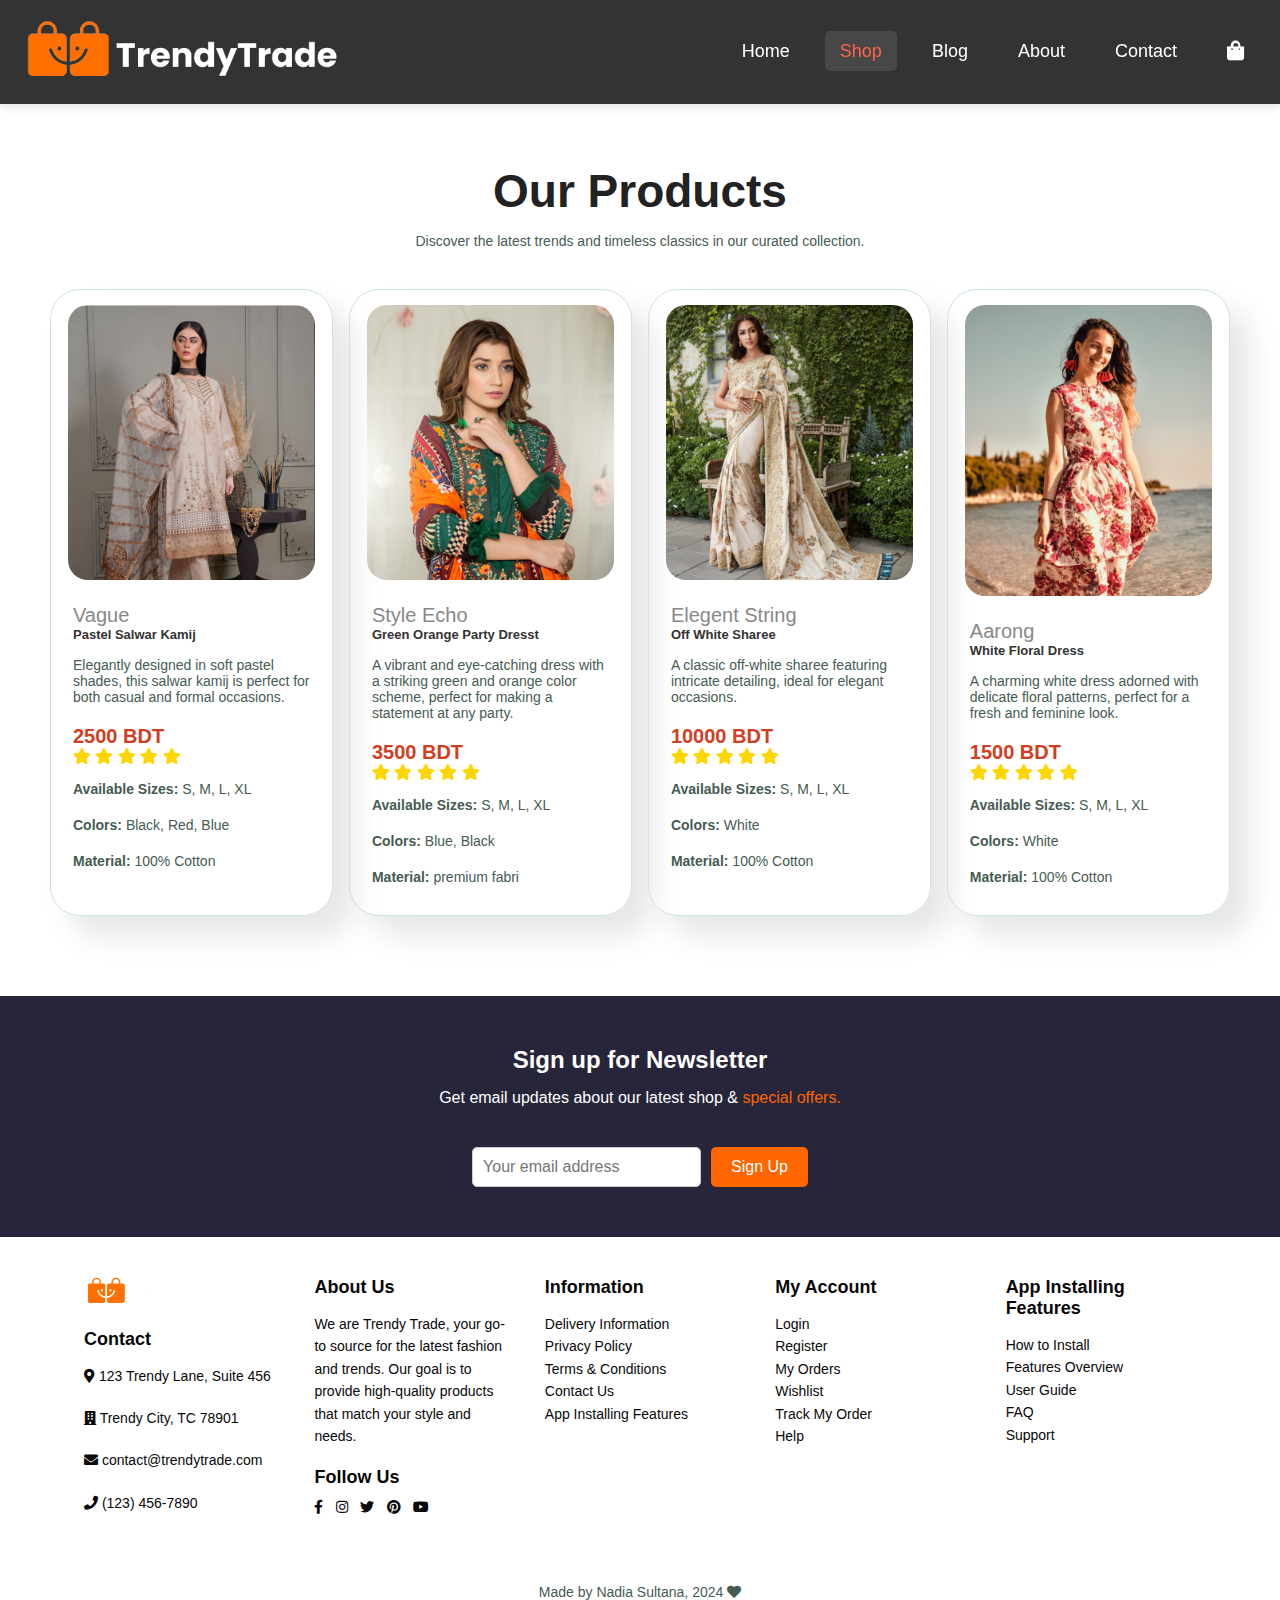
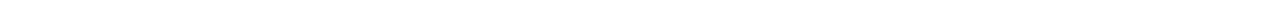
<file: e commerce app/shop.html>
<!DOCTYPE html>
<html lang="en">
<head>
    <meta charset="UTF-8">
    <meta http-equiv="X-UA-Compatible" content="IE=edge">
    <meta name="viewport" content="width=device-width, initial-scale=1.0">
    <title>Trendy Trade - Shop</title>
    <link rel="stylesheet" href="https://use.fontawesome.com/releases/v5.15.4/css/all.css">
    <link rel="stylesheet" href="style.css">
</head>
<body>
<section id="header">
    <a href="#"><img src="images/logo.png" class="logo" alt="Logo"></a>
    <div>
        <ul id="navbar">
            <li><a href="index.html">Home</a></li>
            <li><a class="active" href="shop.html">Shop</a></li>
            <li><a href="blog.html">Blog</a></li>
            <li><a href="about.html">About</a></li>
            <li><a href="contact.html">Contact</a></li>
            <li><a href="cart.html"><i class="fas fa-shopping-bag"></i></a></li>
        </ul>
    </div>
</section>

<section id="product1" class="section-p1">
    <h2>Our Products</h2>
    <p>Discover the latest trends and timeless classics in our curated collection.</p>
    <div class="pro-container">
        <div class="pro">
            <img src="images/product/i1.png" alt="">
            <div class="des">
                <span>Vague</span>
                <h5>Pastel Salwar Kamij</h5>
                <p class="product-description">Elegantly designed in soft pastel shades, this salwar kamij is perfect for both casual and formal occasions.</p>
                <div class="price-section">
                    <div class="price">
                        <h4>2500 BDT</h4>
                    </div>
                </div>
                <div class="star">
                    <i class="fas fa-star"></i>
                    <i class="fas fa-star"></i>
                    <i class="fas fa-star"></i>
                    <i class="fas fa-star"></i>
                    <i class="fas fa-star"></i>
                </div>
                <div class="additional-details">
                    <p><strong>Available Sizes:</strong> S, M, L, XL</p>
                    <p><strong>Colors:</strong> Black, Red, Blue</p>
                    <p><strong>Material:</strong> 100% Cotton</p>
                </div>
            </div>
        </div>
        <!-- Repeat similar structure for other products -->
        <div class="pro">
            <img src="images/product/i2.png" alt="">
            <div class="des">
                <span>Style Echo</span>
                <h5>Green Orange Party Dresst</h5>
                <p class="product-description">A vibrant and eye-catching dress with a striking green and orange color scheme, perfect for making a statement at any party.</p>
                <div class="price-section">
                    <div class="price">
                        <h4>3500 BDT</h4>
                    </div>
                </div>
                <div class="star">
                    <i class="fas fa-star"></i>
                    <i class="fas fa-star"></i>
                    <i class="fas fa-star"></i>
                    <i class="fas fa-star"></i>
                    <i class="fas fa-star"></i>
                </div>
                <div class="additional-details">
                    <p><strong>Available Sizes:</strong> S, M, L, XL</p>
                    <p><strong>Colors:</strong> Blue, Black</p>
                    <p><strong>Material:</strong> premium fabri</p>
                </div>
            </div>
        </div>
        <div class="pro">
            <img src="images/product/i3.png" alt="">
            <div class="des">
                <span>Elegent String</span>
                <h5>Off White Sharee</h5>
                <p class="product-description">A classic off-white sharee featuring intricate detailing, ideal for elegant occasions.</p>
                <div class="price-section">
                    <div class="price">
                        <h4>10000 BDT</h4>
                    </div>
                </div>
                <div class="star">
                    <i class="fas fa-star"></i>
                    <i class="fas fa-star"></i>
                    <i class="fas fa-star"></i>
                    <i class="fas fa-star"></i>
                    <i class="fas fa-star"></i>
                </div>
                <div class="additional-details">
                    <p><strong>Available Sizes:</strong> S, M, L, XL</p>
                    <p><strong>Colors:</strong> White</p>
                    <p><strong>Material:</strong> 100% Cotton</p>
                </div>
            </div>
        </div>

        <div class="pro">
            <img src="images/product/i15.png" alt="">
            <div class="des">
                <span>Aarong</span>
                <h5>White Floral Dress</h5>
                <p class="product-description">A charming white dress adorned with delicate floral patterns, perfect for a fresh and feminine look. </p>
                <div class="price-section">
                    <div class="price">
                        <h4>1500 BDT</h4>
                    </div>
                </div>
                <div class="star">
                    <i class="fas fa-star"></i>
                    <i class="fas fa-star"></i>
                    <i class="fas fa-star"></i>
                    <i class="fas fa-star"></i>
                    <i class="fas fa-star"></i>
                </div>
                <div class="additional-details">
                    <p><strong>Available Sizes:</strong> S, M, L, XL</p>
                    <p><strong>Colors:</strong> White</p>
                    <p><strong>Material:</strong> 100% Cotton</p>
                </div>
            </div>
        </div>
        <!-- Add more products as needed -->
    </div>
</section>

<section id="newsletter" class="section-p1">
    <div class="newstext">
        <h4>Sign up for Newsletter</h4>
        <p>Get email updates about our latest shop & <span>special offers.</span></p>
    </div>

    <div class="form">
        <input type="text" placeholder="Your email address">
        <button>Sign Up</button>
    </div>
</section>

<footer class="section-p1">
    <div class="col">
        <img src="images/logo.png" alt="Trendy Trade Logo">
        <h4>Contact</h4>
        <p><i class="fas fa-map-marker-alt"></i> 123 Trendy Lane, Suite 456</p>
        <p><i class="fas fa-building"></i> Trendy City, TC 78901</p>
        <p><i class="fas fa-envelope"></i> contact@trendytrade.com</p>
        <p><i class="fas fa-phone"></i> (123) 456-7890</p>
    </div>
    <div class="col">
        <h4>About Us</h4>
        <p>We are Trendy Trade, your go-to source for the latest fashion and trends. Our goal is to provide high-quality products that match your style and needs.</p>
        <h4>Follow Us</h4>
        <a href="https://facebook.com/trendytrade" target="_blank"><i class="fab fa-facebook-f"></i></a>
        <a href="https://instagram.com/trendytrade" target="_blank"><i class="fab fa-instagram"></i></a>
        <a href="https://twitter.com/trendytrade" target="_blank"><i class="fab fa-twitter"></i></a>
        <a href="https://pinterest.com/trendytrade" target="_blank"><i class="fab fa-pinterest"></i></a>
        <a href="https://youtube.com/trendytrade" target="_blank"><i class="fab fa-youtube"></i></a>
    </div>
    <div class="col">
        <h4>Information</h4>
        <p>
            <a href="#">Delivery Information</a><br>
            <a href="#">Privacy Policy</a><br>
            <a href="#">Terms & Conditions</a><br>
            <a href="#">Contact Us</a><br>
            <a href="#">App Installing Features</a>
        </p>
    </div>
    <div class="col">
        <h4>My Account</h4>
        <p>
            <a href="#">Login</a><br>
            <a href="#">Register</a><br>
            <a href="#">My Orders</a><br>
            <a href="#">Wishlist</a><br>
            <a href="#">Track My Order</a><br>
            <a href="#">Help</a>
        </p>
    </div>
    <div class="col">
        <h4>App Installing Features</h4>
        <p>
            <a href="#">How to Install</a><br>
            <a href="#">Features Overview</a><br>
            <a href="#">User Guide</a><br>
            <a href="#">FAQ</a><br>
            <a href="#">Support</a>
        </p>
</div>
</footer>
<div class="copyright">
<p>Made by Nadia Sultana, 2024 <i class="fas fa-heart"></i></p>
</div>

<script src="script.js"></script>
</body>
</html>
</file>
<file: e commerce app/style.css>
* {
  margin: 0;
  padding: 0;
  box-sizing: border-box;
  font-family: 'Poppins', sans-serif;
}

h1 {
  font-size: 50px;
  line-height: 64px;
  color: #222;
}

h2 {
  font-size: 46px;
  line-height: 54px;
  color: #222;
}

h4 {
  font-size: 20px;
  color: #222;
}

h6 {
  font-size: 12px;
  font-weight: 700; 
}

p {
  font-size: 14px;
  color: #465b52;
  margin: 15px 0 20px 0;
}

.section-p1 {
  padding: 40px 80px;
}

.section-m1 {
  margin: 40px 0;
}

body {
  width: 100%;
}

#header {
  background-color: #333;
  color: white;
  padding: 20px 40px;
  display: flex;
  justify-content: space-between;
  align-items: center;
  box-shadow: 0 4px 8px rgba(0, 0, 0, 0.1);
  position: sticky;
  top: 0;
  left: 0;
  z-index: 1000; /* Ensure the header stays on top */
}

#header .logo {
  height: 60px;
}

#navbar {
  list-style: none;
  margin: 0;
  padding: 0;
  display: flex;
}

#navbar li {
  margin-left: 30px;
}

#navbar li a {
  color: white;
  text-decoration: none;
  font-size: 18px;
  padding: 10px 15px;
  border-radius: 5px;
  transition: all 0.3s;
}

#navbar li a:hover,
#navbar li a:active {
  color: #ff6347; /* Tomato color */
  background-color: rgba(255, 255, 255, 0.1);
}

#navbar li a.active {
  color: #ff6347; /* Active color */
  background-color: rgba(255, 255, 255, 0.1);
}

#navbar li a i {
  font-size: 20px;
}

#navbar li:before {
  content: '';
  position: absolute;
  left: 50%;
  bottom: -5px;
  width: 0;
  height: 2px;
  background: #ff6347;
  transition: all 0.3s;
  transform: translateX(-50%);
}

#navbar li:hover:before {
  width: 80%;
}



/* Existing styles... */

.hero {
  display: flex;
  align-items: center; /* Center items vertically */
  height: 90vh; /* Adjust as needed */
  width: 100%;
  overflow: hidden;
}

.hero .hero-content {
  flex: 1; /* Take remaining space */
  padding: 0 80px; /* Adjust padding as needed */
}

.hero h4 {
  font-size: 2.5rem;
  color: #ff6347; /* Tomato color */
  margin-bottom: 20px;
}

.hero h1 {
  font-size: 5rem; /* Large headline font size */
  margin-bottom: 20px;
  text-transform: uppercase; /* Uppercase text */
}

.hero .hero-image {
  flex: 1; /* Take remaining space */
  background-image: url('images/hero\ \(1\).png');
  background-size: cover; /* Cover the entire container */
  background-position: center right; /* Position image to the right */
  height: 100%; /* Ensure full height */
}

.hero p {
  font-size: 1.5rem; /* Subheadline font size */
  line-height: 1.6; /* Increased line height for readability */
}

.hero .btn {
  display: inline-block;
  padding: 12px 24px;
  background-color: #ff6347; /* Tomato color */
  color: #fff; /* White text color */
  text-decoration: none;
  border-radius: 5px;
  font-size: 1.2rem;
  transition: background-color 0.3s ease;
}

.hero .btn:hover {
  background-color: #d23e1f; /* Darker shade on hover */
}


/* CSS for Feature Section */

#feature {
  background-color: #f9f9f9; /* Background color for the section */
  padding: 30px 15px; /* Adjust padding as needed */
  text-align: center; /* Center align text */
  display: flex;
  justify-content: space-between;
  position: relative;
  overflow: hidden;
}

.fe-box {
  width: 180px; /* Adjust box width as needed */
  padding: 20px;
  margin: 20px;
  background-color: #fff; /* Background color for the box */
  border-radius: 10px; /* Rounded corners */
  box-shadow: 0 4px 8px rgba(0, 0, 0, 0.1); /* Box shadow */
  transition: transform 0.2s ease, box-shadow 0.2s ease; /* Smooth transition */
  cursor: pointer; /* Change cursor to pointer */
}

.fe-box:hover {
  transform: translateY(-5px); /* Lift box on hover */
  box-shadow: 0 8px 16px rgba(0, 0, 0, 0.2); /* Larger box shadow on hover */
}

.fe-box img {
  width: 100px; /* Adjust image size as needed */
}

.fe-box h6 {
  font-size: 1rem; /* Font size for feature title */
  color: #333; /* Text color */
  margin-bottom: 10px; /* Space below title */
}

/* Active state */
.fe-box.active {
  background-color: #fcefed; /* Tomato color */
  color: #fff; /* Text color */
}

#product1{
  text-align: center;
}

/* Container for products */
#product1 .pro-container {
  display: flex;
  justify-content: space-between;
  flex-wrap: wrap;
}

/* Individual product styling */
#product1 .pro {
  width: 24%;
  margin: 15px 0px;
  min-width: 250px;
  padding: 10px 12px;
  border: 1px solid #cce7d0;
  border-radius: 30px;
  cursor: pointer;
  box-shadow: 20px 20px 30px rgba(0,0,0,0.1);
  margin: 20px 0;
  transition: 0.2s ease;
  position: relative;
}

#product1 .pro:hover {
  transform: translateY(-10px);
}

/* Product image styling */
#product1 .pro img {
  padding: 5px;
  width: 100%;
  height: auto;
  border-radius: 25px;
}

/* Product description styling */
#product1 .pro .des {
  text-align: start;
  padding: 5px 0;
  margin: 10px;
  margin-bottom: 0;
  padding-bottom: 0;
}

#product1 .pro .des span {
  display: block;
  font-size: 20px;
  color: #888;
  text-align: left;
}

#product1 .pro .des h5 {
  font-size: 13px;
  color: #333;
  text-align: left;
}

/* Star rating styling */
#product1 .pro .star {
  color: #FFD700;
  text-align: left;
}

/* Product price styling */
#product1 .pro .des h4 {
  font-size: 20px;
  color: #d23e1f;
  text-align: left;
}

/* Shopping cart icon styling */
#product1 .pro a {
  width: 40px;
  height: 40px;
  display: flex;
  background-color:#ff9f8c;
  color: #fff;
  padding: 10px;
  position: relative;
  border-radius: 50px;
  font-weight: 500;
  bottom: 53px;
  left: 270px;
  border: 2px solid #fff;
  box-shadow: 0 4px 8px rgba(0, 0, 0, 0.1);
}

/* Hover effect */
#product1 .pro a:hover {
  background: #555;
  transform: scale(1.1);
  box-shadow: 0 6px 12px rgba(0, 0, 0, 0.15);
}

#banner {
  background-image: url('images/bg3.png'); /* Replace with your image path */
  background-size: cover; /* Cover the entire area */
  background-position: center; /* Center the image */
  background-repeat: no-repeat; /* Prevent repeating */
  color: white; /* Text color */
  text-align: center; /* Center align text */
  padding: 50px 20px; /* Adjust padding to reduce height */
  position: relative;
}

#banner h4 {
  font-size: 24px;
  margin-bottom: 10px;
}

#banner h2 {
  font-size: 48px;
  margin-bottom: 20px;
}

#banner h2 span {
  color: rgb(255, 123, 0); /* Highlight color for the span */
}

#banner button {
  background-color: #ff6600; /* Button background color */
  color: white; /* Button text color */
  border: none; /* Remove default border */
  padding: 10px 20px; /* Button padding */
  font-size: 18px; /* Button text size */
  cursor: pointer; /* Pointer cursor on hover */
  border-radius: 5px; /* Rounded corners */
  transition: background-color 0.3s ease; /* Smooth transition for background color */
}

#banner button:hover {
  background-color: #ff4500; /* Change button color on hover */
}

#newsletter {
  background-color: #262539; /* Background color for the section */
  padding: 50px 80px; /* Padding around the section */
  display: flex; /* Flexbox layout */
  flex-direction: column; /* Stack items vertically */
  align-items: center; /* Center items horizontally */
  text-align: center; /* Center align text */
}

#newsletter .newstext {
  margin-bottom: 20px; /* Space between text and form */
}

#newsletter h4 {
  font-size: 24px; /* Heading font size */
  margin-bottom: 10px; /* Space below heading */
  color: #ffffff;
}

#newsletter p {
  font-size: 16px; /* Paragraph font size */
  color: #ffffff; /* Paragraph text color */
}

#newsletter p span {
  color: #ff6600; /* Highlight color for span */
}

#newsletter .form {
  display: flex; /* Flexbox layout for form */
  flex-direction: row; /* Align items in a row */
  justify-content: center; /* Center align items */
  gap: 10px; /* Space between input and button */
}

#newsletter .form input[type="text"] {
  padding: 10px; /* Padding inside the input */
  font-size: 16px; /* Input font size */
  border: 1px solid #ccc; /* Border for input */
  border-radius: 5px; /* Rounded corners */
  flex: 1; /* Allow input to grow */
  max-width: 300px; /* Max width for input */
}

#newsletter .form button {
  background-color: #ff6600; /* Button background color */
  color: white; /* Button text color */
  border: none; /* Remove default border */
  padding: 10px 20px; /* Button padding */
  font-size: 16px; /* Button font size */
  cursor: pointer; /* Pointer cursor on hover */
  border-radius: 5px; /* Rounded corners */
  transition: background-color 0.3s ease; 
}


#newsletter .form button:hover {
  background-color: #ff4500; /* Change button color on hover */
}

/* General styles for the footer */
footer.section-p1 {
  display: flex;
  justify-content: space-between;
  padding: 40px 5%;
  background-color: #ffffff;
  color: #0b0a0a;
  font-family: Arial, sans-serif;
}

footer .col {
  flex: 1;
  margin: 0 20px;
}

footer .col img {
  width: 150px; /* Adjust the size of the logo as needed */
  margin-bottom: 20px;
}

footer .col h4 {
  font-size: 18px;
  margin-bottom: 10px;
  color: #080808;
}

footer .col p {
  font-size: 14px;
  line-height: 1.6;
  color: #080808;
}

footer .col a {
  color: #080808;
  text-decoration: none;
  font-size: 14px;
  transition: color 0.3s ease;
}

footer .col a:hover {
  color: #080808;
}

footer .col .fab {
  margin-right: 8px;
}

.copyright {
  text-align: center;
  padding: 10px 0;
  background-color: #ffffff;
  color: #130f0f;
  font-size: 10px;
}

.copyright p {
  margin: 0;
}

/* Blog Section Styles */
#blog {
  padding: 50px 0;
  background-color: #f9f9f9;
}

#blog h2 {
  text-align: center;
  font-size: 2.5rem;
  margin-bottom: 10px;
}

#blog p {
  text-align: center;
  font-size: 1.1rem;
  color: #555;
  margin-bottom: 40px;
}

.blog-container {
  display: flex;
  flex-wrap: wrap;
  justify-content: center;
  gap: 20px;
}

.blog-post {
  background-color: #fff;
  border-radius: 8px;
  overflow: hidden;
  box-shadow: 0 4px 8px rgba(0, 0, 0, 0.1);
  max-width: 300px;
  margin: 0 auto;
  transition: transform 0.3s ease, box-shadow 0.3s ease;
}

.blog-post:hover {
  transform: translateY(-10px);
  box-shadow: 0 6px 12px rgba(0, 0, 0, 0.2);
}

.blog-post img {
  width: 100%;
  height: 200px;
  object-fit: cover;
}

.blog-content {
  padding: 20px;
}

.blog-content h3 {
  font-size: 1.5rem;
  margin-bottom: 10px;
}

.blog-content p {
  font-size: 1rem;
  color: #666;
  margin-bottom: 15px;
}

.blog-content .btn {
  display: inline-block;
  padding: 10px 20px;
  font-size: 0.9rem;
  color: #fff;
  background-color: #333;
  text-decoration: none;
  border-radius: 4px;
  transition: background-color 0.3s ease;
}

.blog-content .btn:hover {
  background-color: #555;
}
/* General section styling */
.section-p1 {
  padding: 60px 10%;
  margin: 0 auto;
}

#about {
  display: flex;
  justify-content: space-between;
  gap: 2rem;
  margin-bottom: 4rem;
}

.about-text {
  flex: 1;
}

.about-text h1 {
  font-size: 2.5rem;
  margin-bottom: 1rem;
}

.about-text p {
  line-height: 1.6;
  margin-bottom: 1rem;
}

.about-images {
  flex: 1;
  display: flex;
  gap: 1rem;
  flex-wrap: wrap;
}

.about-images img {
  width: 100%;
  max-width: 100%;
  height: auto;
  border-radius: 8px;
  box-shadow: 0 4px 8px rgba(0, 0, 0, 0.1);
}

/* Mission section styling */
#our-mission {
  background-color: #f9f9f9;
  padding: 4rem 10%;
  border-radius: 8px;
  box-shadow: 0 4px 8px rgba(0, 0, 0, 0.1);
}

.mission-text h2 {
  font-size: 2rem;
  margin-bottom: 1rem;
}

.mission-text p {
  line-height: 1.6;
  color: #333;
}

.mission-values {
  margin-top: 3rem;
}

.mission-values h3 {
  font-size: 1.5rem;
  margin-bottom: 1rem;
}

.mission-values ul {
  list-style: none;
  padding: 0;
}

.mission-values li {
  font-size: 1rem;
  margin-bottom: 0.5rem;
  color: #555;
  display: flex;
  align-items: center;
}

.mission-values i {
  color: #ff4500;
  margin-right: 0.5rem;
}

/* Team section styling */
#team {
  padding: 4rem 10%;
}

.team-container {
  display: flex;
  gap: 2rem;
  flex-wrap: wrap;
}

.team-member {
  flex: 1;
  min-width: 280px;
  text-align: center;
  border: 1px solid #ddd;
  border-radius: 8px;
  padding: 1rem;
  box-shadow: 0 4px 8px rgba(0, 0, 0, 0.1);
}

.team-member img {
  width: 100%;
  max-width: 200px;
  height: auto;
  border-radius: 50%;
  margin-bottom: 1rem;
}

.team-member h4 {
  font-size: 1.25rem;
  margin-bottom: 0.5rem;
}

.team-member p {
  margin: 0.5rem 0;
}

/* Contact section styling */
#contact {
  padding: 80px 10%;
  background-color: #f4f4f4;
}

#contact h2 {
  font-size: 2.5rem;
  margin-bottom: 1rem;
}

#contact p {
  margin-bottom: 2rem;
  line-height: 1.6;
}

.contact-container {
  display: flex;
  justify-content: space-between;
  gap: 2rem;
  flex-wrap: wrap;
}

/* Contact Form styling */
.contact-form {
  flex: 1;
  background: #fff;
  border-radius: 8px;
  padding: 2rem;
  box-shadow: 0 4px 8px rgba(0, 0, 0, 0.1);
}

.contact-form h3 {
  font-size: 1.75rem;
  margin-bottom: 1rem;
}

.contact-form .form-group {
  margin-bottom: 1.5rem;
}

.contact-form label {
  display: block;
  margin-bottom: 0.5rem;
  font-weight: bold;
}

.contact-form input,
.contact-form textarea {
  width: 100%;
  padding: 0.75rem;
  border: 1px solid #ddd;
  border-radius: 4px;
  font-size: 1rem;
}

.contact-form textarea {
  resize: vertical;
}

.contact-form .btn {
  background-color:#ff4500;
  color: white;
  padding: 0.75rem 1.5rem;
  border: none;
  border-radius: 4px;
  font-size: 1rem;
  cursor: pointer;
  transition: background-color 0.3s;
}

.contact-form .btn:hover {
  background-color: #ff4500;
}

/* Contact Details styling */
.contact-details {
  flex: 1;
  background: #fff;
  border-radius: 8px;
  padding: 2rem;
  box-shadow: 0 4px 8px rgba(0, 0, 0, 0.1);
}

.contact-details h3 {
  font-size: 1.75rem;
  margin-bottom: 1rem;
}

.contact-details p {
  margin-bottom: 1rem;
  font-size: 1rem;
}

.contact-details i {
  color: #4CAF50;
  margin-right: 0.5rem;
}

.contact-details a {
  color: #333;
  text-decoration: none;
}

.contact-details a:hover {
  text-decoration: underline;
}

/* Google Maps styling */
.map-container {
  margin-top: 2rem;
}

.map-container h3 {
  font-size: 1.75rem;
  margin-bottom: 1rem;
}

.map-container iframe {
  border: 0;
  border-radius: 8px;
}

/* Cart Page Styles */
#cart {
  padding: 60px 10%;
  background-color: #f4f4f4;
}

#cart h1 {
  font-size: 2.5rem;
  margin-bottom: 2rem;
}

.cart-container {
  display: flex;
  justify-content: space-between;
  gap: 2rem;
  flex-wrap: wrap;
}

.cart-items {
  flex: 2;
  background: #fff;
  border-radius: 8px;
  padding: 2rem;
  box-shadow: 0 4px 8px rgba(0, 0, 0, 0.1);
}

.cart-item {
  display: flex;
  align-items: center;
  margin-bottom: 2rem;
  border-bottom: 1px solid #ddd;
  padding-bottom: 1rem;
}

.cart-item img {
  width: 100px;
  height: auto;
  margin-right: 1rem;
}

.cart-item-details {
  flex: 1;
}

.cart-item-details h3 {
  margin: 0;
}

.remove-btn {
  background: #e74c3c;
  color: white;
  border: none;
  padding: 0.5rem 1rem;
  border-radius: 4px;
  cursor: pointer;
  font-size: 0.875rem;
  transition: background 0.3s;
}

.remove-btn:hover {
  background: #c0392b;
}

.cart-summary {
  flex: 1;
  background: #fff;
  border-radius: 8px;
  padding: 2rem;
  box-shadow: 0 4px 8px rgba(0, 0, 0, 0.1);
}

.cart-summary h2 {
  font-size: 1.75rem;
  margin-bottom: 1rem;
}

.cart-summary p {
  margin-bottom: 1rem;
  font-size: 1rem;
}

#shipping-options {
  width: 100%;
  padding: 0.75rem;
  border: 1px solid #ddd;
  border-radius: 4px;
  font-size: 1rem;
  margin-bottom: 1rem;
}

.checkout-btn {
  background-color: #c0392b;;
  color: white;
  padding: 0.75rem 1.5rem;
  border: none;
  border-radius: 4px;
  font-size: 1rem;
  cursor: pointer;
  transition: background-color 0.3s;
}

.checkout-btn:hover {
  background-color: #c0392b;;
}

@media (min-width: 600px) {
  .section-p1 {
    padding: 40px 30px; /* Adjust padding */
  }

  #header {
    padding: 20px 20px; /* Adjust header padding */
  }

  #navbar li {
    margin-left: 20px; /* Adjust navbar spacing */
  }

  #product1 .pro {
    width: 48%; /* Adjust product width for tablets */
  }

  .hero {
    height: 80vh; /* Adjust hero height */
  }
}

/* For laptops and medium screens */
@media (min-width: 768px) {
  .section-p1 {
    padding: 50px 40px; /* Adjust padding */
  }

  #product1 .pro {
    width: 30%; /* Adjust product width for laptops */
  }
  
  .hero {
    height: 70vh; /* Adjust hero height */
  }
}

/* For larger screens */
@media (min-width: 992px) {
  .section-p1 {
    padding: 60px 50px; /* Adjust padding */
  }

  #product1 .pro {
    width: 24%; /* Original width for desktops */
  }

  .hero {
    height: 90vh; /* Adjust hero height */
  }
}

@media (max-width: 600px) {
  #header {
    flex-direction: column; /* Stack logo and navbar vertically */
    padding: 15px; /* Adjust padding */
  }

  #navbar {
    flex-direction: column;
    width: 100%;
  }

  #navbar li {
    margin-left: 0;
    margin-top: 10px; /* Add space between navbar items */
  }
}

/* For smaller screens */
@media (max-width: 600px) {
  #product1 .pro-container {
    flex-direction: column; /* Stack products vertically */
  }

  #product1 .pro {
    width: 100%; /* Full width for each product */
    margin: 10px 0; /* Adjust margin */
  }
}

@media (max-width: 768px) {
  .hero h1 {
    font-size: 3rem; /* Adjust headline size */
  }

  .hero .hero-content {
    padding: 0 20px; /* Adjust padding */
  }
}

/* Footer layout */
@media (max-width: 768px) {
  footer.section-p1 {
    flex-direction: column; /* Stack footer columns */
    align-items: center; /* Center align items */
  }

  footer .col {
    margin: 10px 0; /* Adjust margin */
    text-align: center; /* Center align text */
  }
}

/* Contact form layout */
@media (max-width: 600px) {
  .contact-form {
    padding: 1rem;
  }

  .contact-form .form-group {
    margin-bottom: 1rem; /* Adjust spacing */
  }

  #contact {
    padding: 40px 10%; /* Adjust padding */
  }
}
</file>
